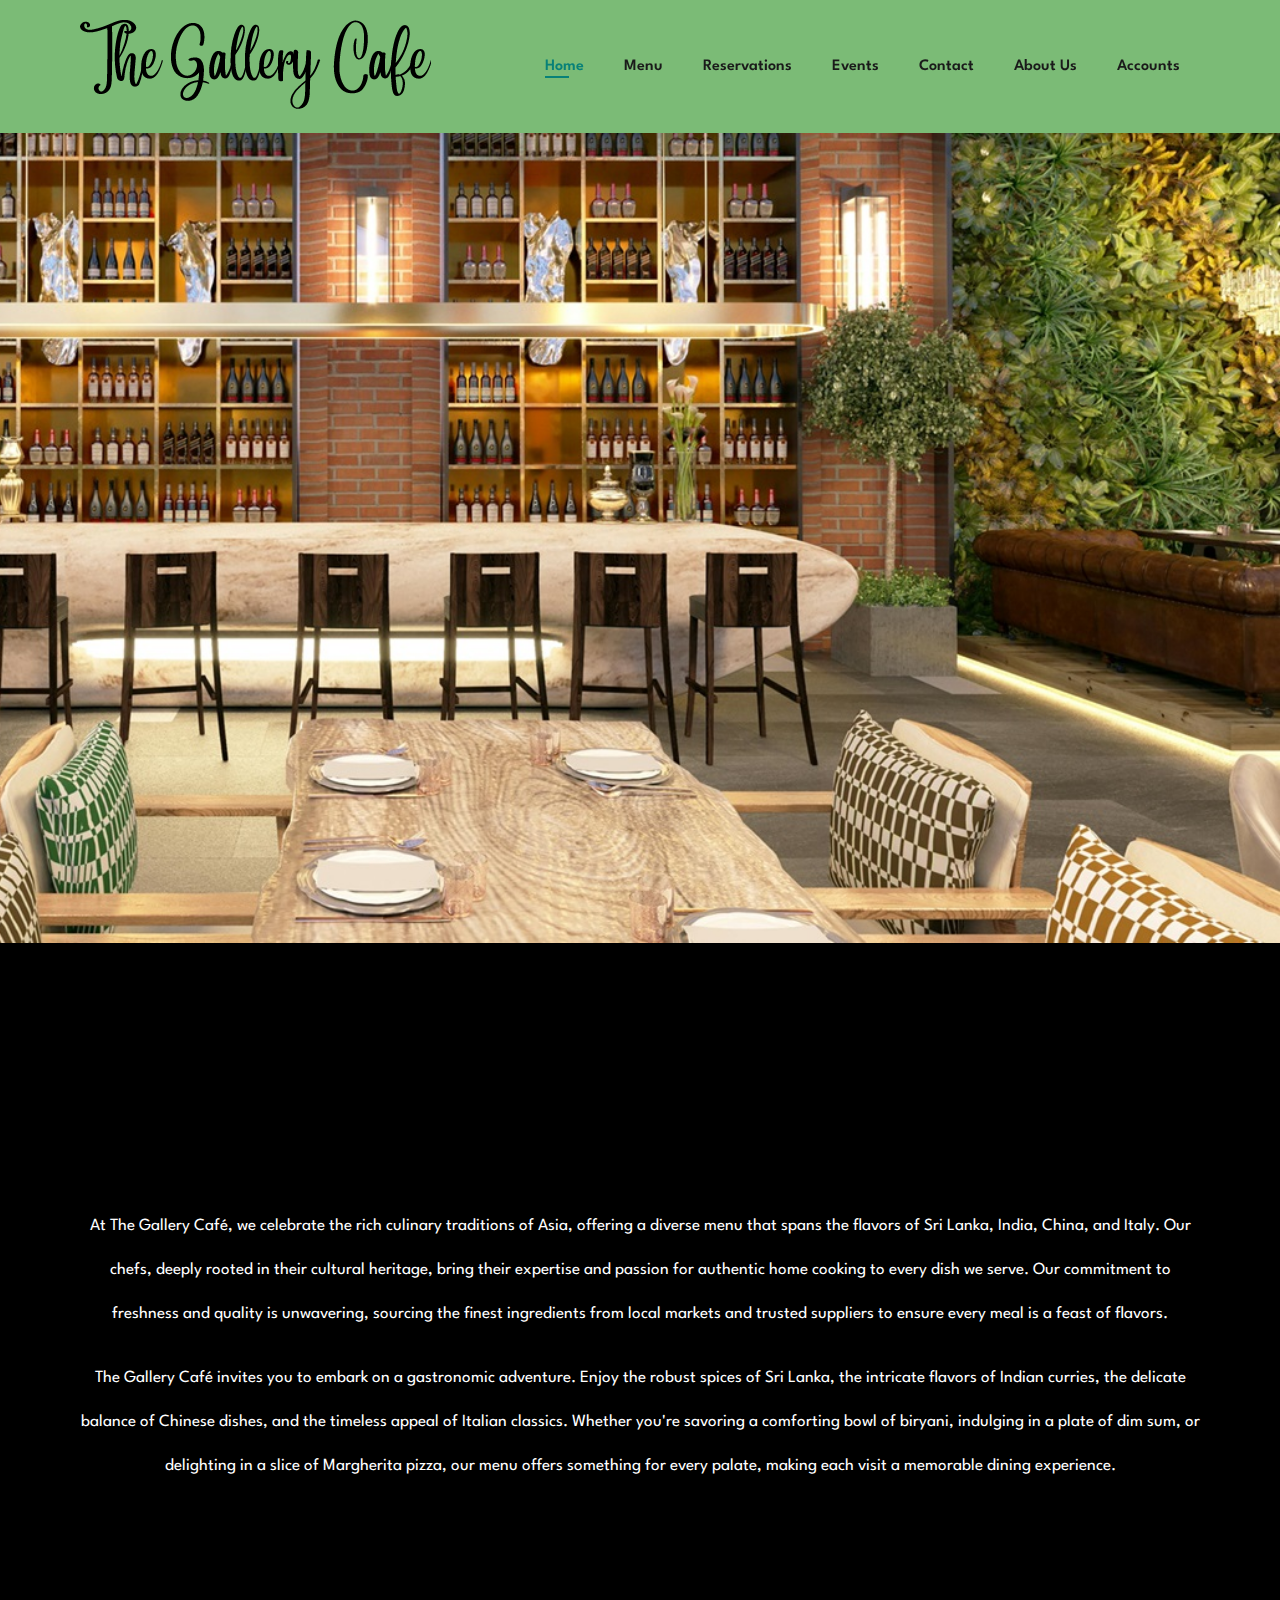
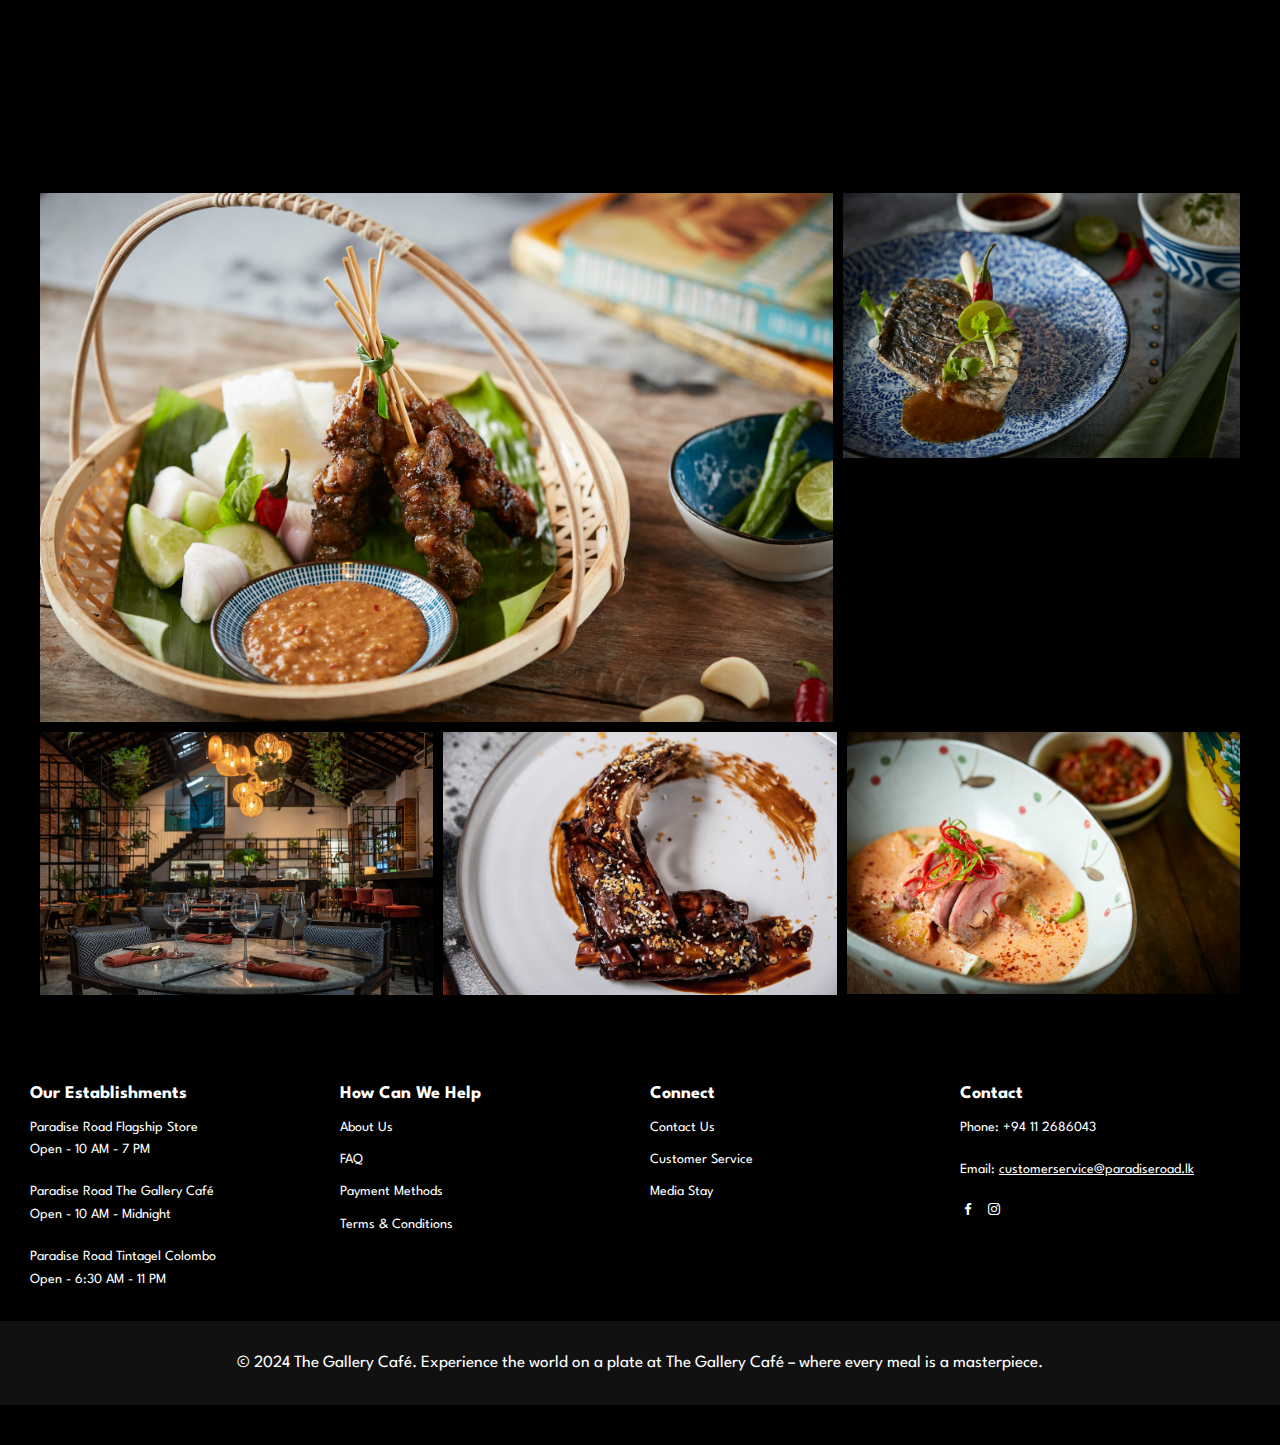
<file: TheGalleryCafe/index.html>
<!DOCTYPE html>
<html lang="en">
<head>
    <meta charset="UTF-8">
    <meta http-equiv="X-UA-Compatible" content="IE=edge">
    <meta name="viewport" content="width=device-width, initial-scale=1.0">
    <link rel="stylesheet" href='https://unpkg.com/boxicons@2.1.4/css/boxicons.min.css'>
    <title>The Gallery Cafe</title>
    <link rel="stylesheet" href="style.css">
</head>
<body>
    <section id="header">
        <a href="#"><img src="images/logo.png" class="logo" alt=""></a>

        <div>
            <ul id="navbar">
                <li><a class="active" href="index.html">Home</a></li>
                <li><a href="menu.html">Menu</a></li>
                <li><a href="reservation.html">Reservations</a></li>
                <li><a href="events.html">Events</a></li>
                <li><a href="contact.html">Contact</a></li>
                <li><a href="about.html">About Us</a></li>
                <li><a href="account.html">Accounts</a></li>
   
            </ul>
        </div>
    </section>

    <section id="bg">
       
    </section>

    <section id="our-story" class="Index-page">
        <div class="Index-page-content">
        <p>At The Gallery Café, we celebrate the rich culinary traditions of Asia,
            offering a diverse menu that spans the flavors of Sri Lanka, India, China, and Italy. 
            Our chefs, deeply rooted in their cultural heritage, bring their expertise and passion 
            for authentic home cooking to every dish we serve. Our commitment to freshness and 
            quality is unwavering, sourcing the finest ingredients from local markets and trusted 
            suppliers to ensure every meal is a feast of flavors.</p>

         <p>The Gallery Café invites you to embark on a gastronomic adventure. 
            Enjoy the robust spices of Sri Lanka, the intricate flavors of Indian curries, 
            the delicate balance of Chinese dishes, and the timeless appeal of Italian classics. 
            Whether you're savoring a comforting bowl of biryani, indulging in a 
            plate of dim sum, or delighting in a slice of Margherita pizza, our menu 
            offers something for every palate, making each visit a memorable dining experience.</p>
            </p>
        </div>
    </section>
    <section id="gallery" class="gallery">
        <div class="gallery">
            <div class="gallery-item large">
                <img src="images/showcase1.jpg" alt="">
            </div>
            <div class="gallery-item small">
                <img src="images/showcase2.jpg" alt="">
            </div>
            <div class="gallery-item small">
                <img src="images/showcase3.jpg" alt="">
            </div>
            <div class="gallery-item small">
                <img src="images/showcase4.jpg" alt="">
            </div>
            <div class="gallery-item small">
                <img src="images/showcase5.jpg" alt="">
            </div>
        </div>
    </section>

    <footer>
        <div class="footer-container">
            <div class="footer-section">
                <h3>Our Establishments</h3>
                <p>Paradise Road Flagship Store<br>Open - 10 AM - 7 PM</p>
                <p>Paradise Road The Gallery Café<br>Open - 10 AM - Midnight</p>
                <p>Paradise Road Tintagel Colombo<br>Open - 6:30 AM - 11 PM</p>
            </div>
            <div class="footer-section">
                <h3>How Can We Help</h3>
                <ul>
                    <li><a href="#">About Us</a></li>
                    <li><a href="#">FAQ</a></li>
                    <li><a href="#">Payment Methods</a></li>
                    <li><a href="#">Terms & Conditions</a></li>
                </ul>
            </div>
            <div class="footer-section">
                <h3>Connect</h3>
                <ul>
                    <li><a href="#">Contact Us</a></li>
                    <li><a href="#">Customer Service</a></li>
                    <li><a href="#">Media Stay</a></li>
                </ul>
            </div>
            <div class="footer-section">
                <h3>Contact</h3>
                <p>Phone: +94 11 2686043</p>
                <p>Email: <a href="mailto:customerservice@paradiseroad.lk">customerservice@paradiseroad.lk</a></p>
                <div class="social-media">
                    <i class='bx bxl-facebook'></i>
                    <i class='bx bxl-instagram'></i>
                </div>
                
            </div>
        </div>
        <div class="footer-bottom">
            <p>&copy; 2024 The Gallery Café. Experience the world on a plate at The Gallery Café – where every meal is a masterpiece.</p>
        </div>
    </footer>
    
    
    
</body>
</html>
</file>
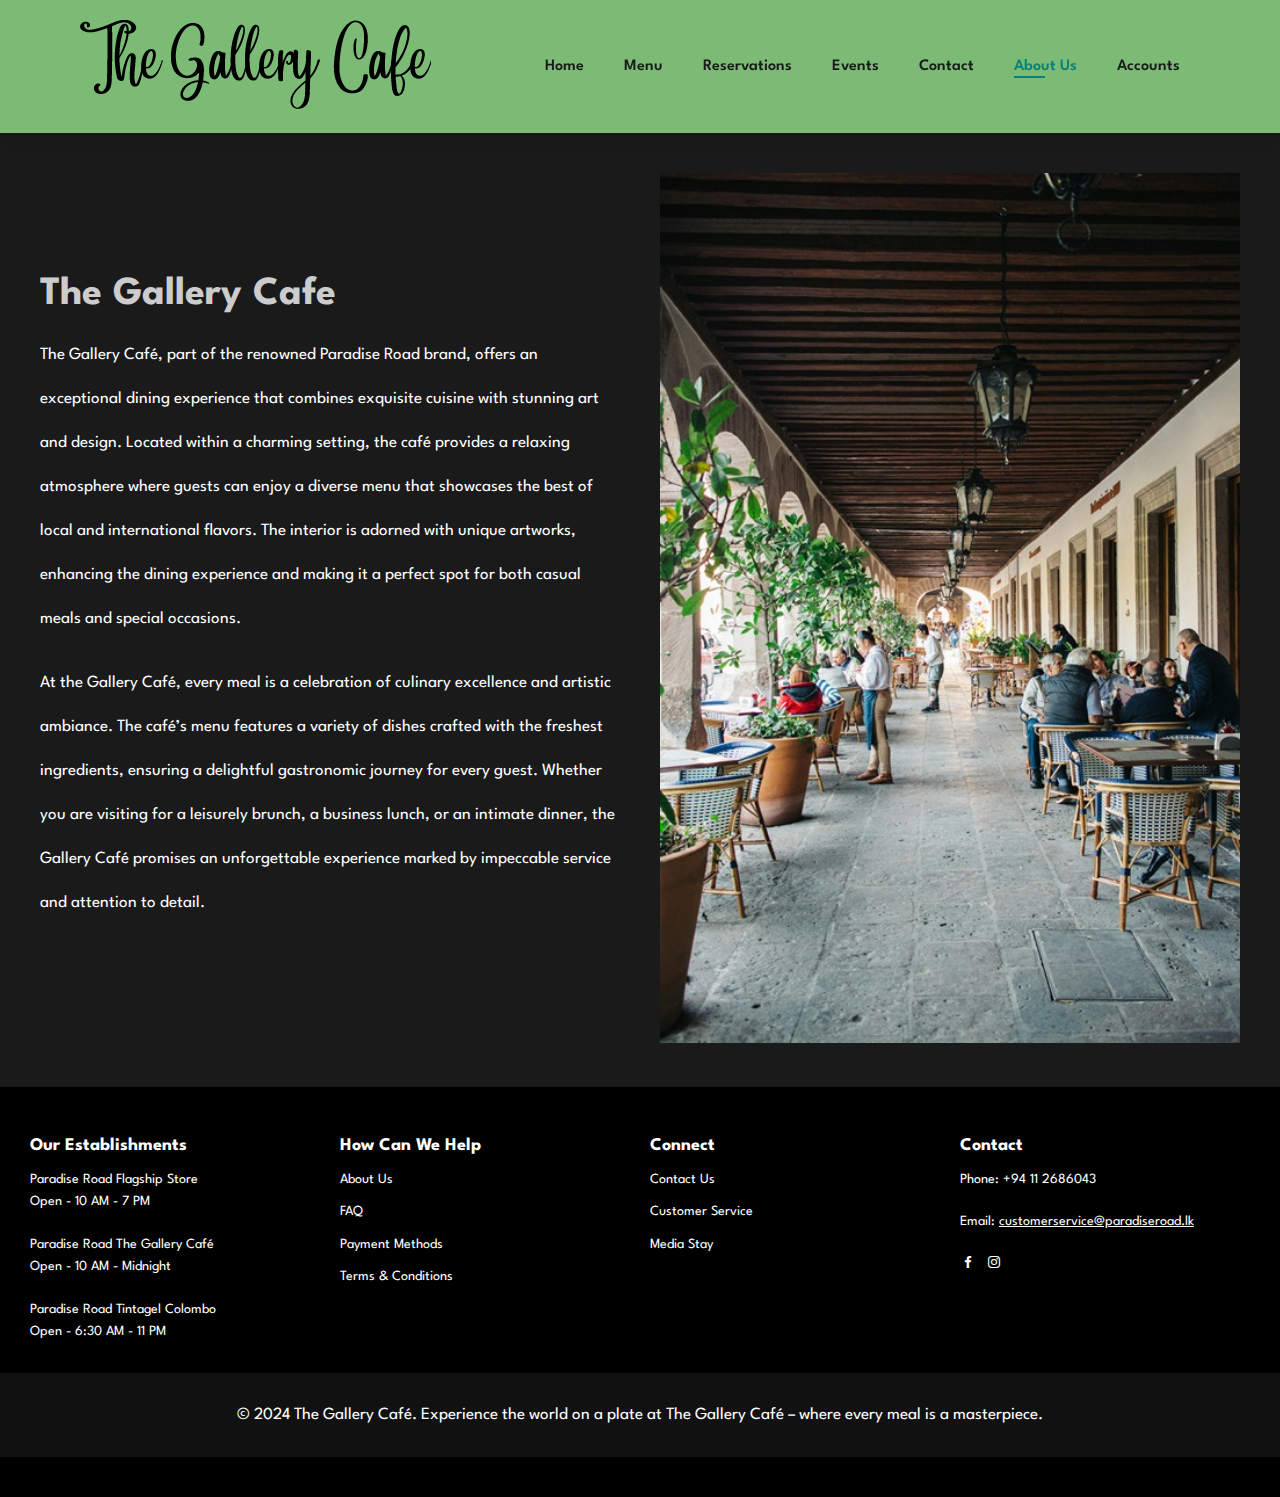
<file: TheGalleryCafe/about.html>
<!DOCTYPE html>
<html lang="en">
<head>
    <meta charset="UTF-8">
    <meta http-equiv="X-UA-Compatible" content="IE=edge">
    <meta name="viewport" content="width=device-width, initial-scale=1.0">
    <link rel="stylesheet" href='https://unpkg.com/boxicons@2.1.4/css/boxicons.min.css'>
    <title>The Gallery Cafe</title>
    <link rel="stylesheet" href="about.css">
</head>
<body>
    <section id="header">
        <a href="#"><img src="images/logo.png" class="logo" alt=""></a>

        <div>
            <ul id="navbar">
                <li><a href="index.html">Home</a></li>
                <li><a href="menu.html">Menu</a></li>
                <li><a href="reservation.html">Reservations</a></li>
                <li><a href="events.html">Events</a></li>
                <li><a href="contact.html">Contact</a></li>
                <li><a class="active" href="about.html">About Us</a></li>
                <li><a href="account.html">Accounts</a></li>
   
            </ul>
        </div>
    </section>

    

    <section id="about">
        <div class="container">
        <div class="text-section">
            <h1>The Gallery Cafe</h1>
            <p>
                The Gallery Café, part of the renowned Paradise Road brand, offers an exceptional dining experience 
                that combines exquisite cuisine with stunning art and design. Located within a charming setting, 
                the café provides a relaxing atmosphere where guests can enjoy a diverse menu that showcases 
                the best of local and international flavors. The interior is adorned with unique artworks, enhancing 
                the dining experience and making it a perfect spot for both casual meals and special occasions.
            </p>
            <p>
                At the Gallery Café, every meal is a celebration of culinary excellence and artistic ambiance. 
                The café’s menu features a variety of dishes crafted with the freshest ingredients, ensuring a 
                delightful gastronomic journey for every guest. Whether you are visiting for a leisurely brunch, 
                a business lunch, or an intimate dinner, the Gallery Café promises an unforgettable experience marked 
                by impeccable service and attention to detail.
            </p>
        </div>
        <div class="image-section">
            <img src="images/abt.jpg" alt="Paradise Road Store">
        </div>
    </div>
    </section>

    <footer>
        <div class="footer-container">
            <div class="footer-section">
                <h3>Our Establishments</h3>
                <p>Paradise Road Flagship Store<br>Open - 10 AM - 7 PM</p>
                <p>Paradise Road The Gallery Café<br>Open - 10 AM - Midnight</p>
                <p>Paradise Road Tintagel Colombo<br>Open - 6:30 AM - 11 PM</p>
            </div>
            <div class="footer-section">
                <h3>How Can We Help</h3>
                <ul>
                    <li><a href="#">About Us</a></li>
                    <li><a href="#">FAQ</a></li>
                    <li><a href="#">Payment Methods</a></li>
                    <li><a href="#">Terms & Conditions</a></li>
                </ul>
            </div>
            <div class="footer-section">
                <h3>Connect</h3>
                <ul>
                    <li><a href="#">Contact Us</a></li>
                    <li><a href="#">Customer Service</a></li>
                    <li><a href="#">Media Stay</a></li>
                </ul>
            </div>
            <div class="footer-section">
                <h3>Contact</h3>
                <p>Phone: +94 11 2686043</p>
                <p>Email: <a href="mailto:customerservice@paradiseroad.lk">customerservice@paradiseroad.lk</a></p>
                <div class="social-media">
                    <i class='bx bxl-facebook'></i>
                    <i class='bx bxl-instagram'></i>
                </div>
                
            </div>
        </div>
        <div class="footer-bottom">
            <p>&copy; 2024 The Gallery Café. Experience the world on a plate at The Gallery Café – where every meal is a masterpiece.</p>
        </div>
    </footer>
</file>
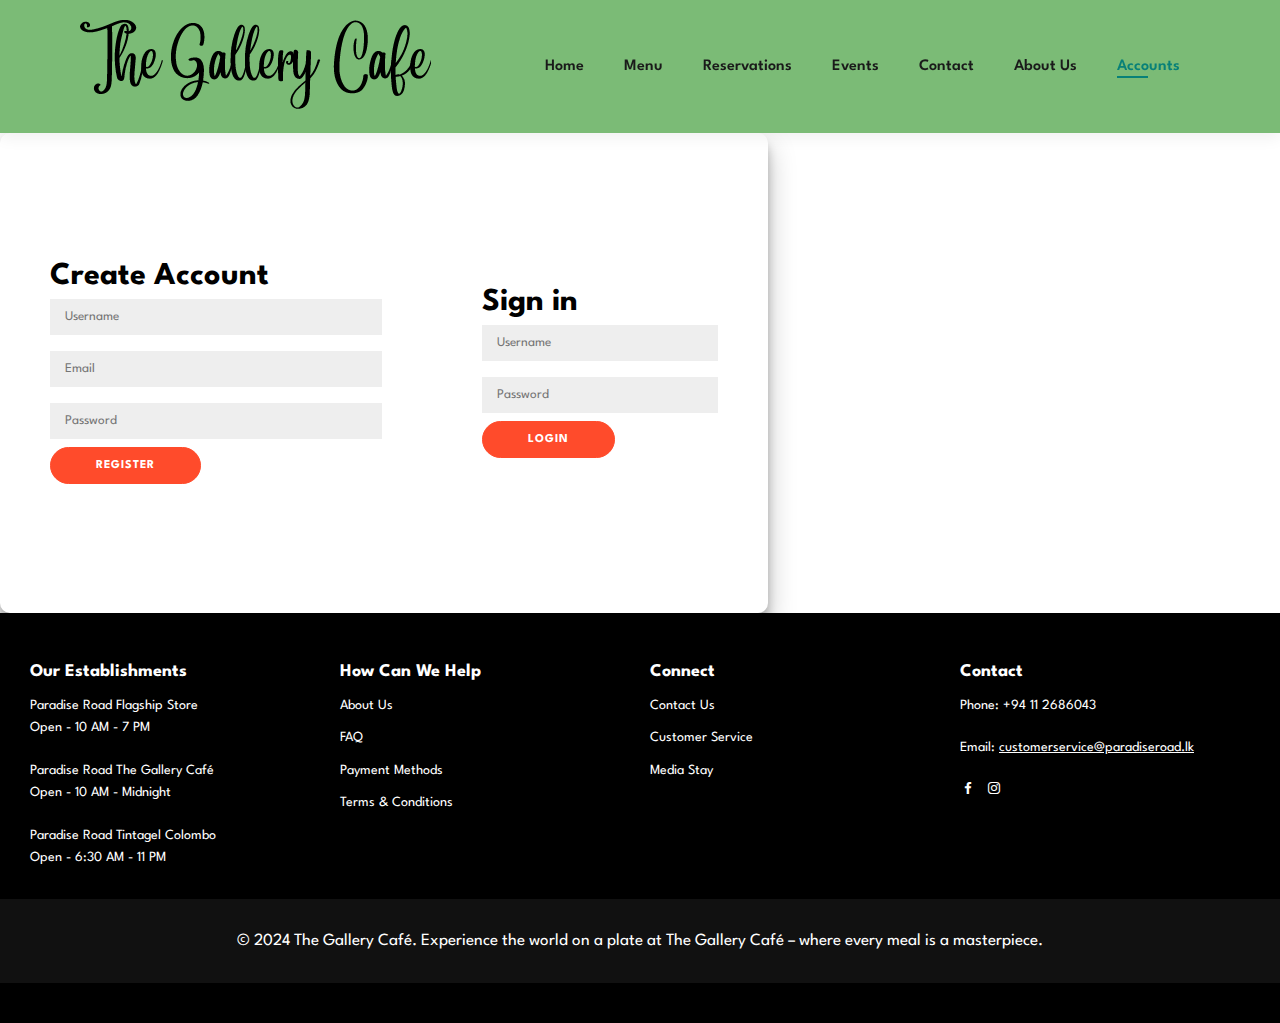
<file: TheGalleryCafe/account.html>
<!DOCTYPE html>
<html lang="en">
<head>
    <meta charset="UTF-8">
    <meta http-equiv="X-UA-Compatible" content="IE=edge">
    <meta name="viewport" content="width=device-width, initial-scale=1.0">
    <link rel="stylesheet" href='https://unpkg.com/boxicons@2.1.4/css/boxicons.min.css'>
    <title>The Gallery Cafe</title>
    <link rel="stylesheet" href="account.css">
</head>
<body>
    <section id="header">
        <a href="#"><img src="images/logo.png" class="logo" alt=""></a>

        <div>
            <ul id="navbar">
                <li><a href="index.html">Home</a></li>
                <li><a href="menu.html">Menu</a></li>
                <li><a href="reservation.html">Reservations</a></li>
                <li><a href="events.html">Events</a></li>
                <li><a href="contact.html">Contact</a></li>
                <li><a href="about.html">About Us</a></li>
                <li><a class="active" href="account.html">Accounts</a></li>
   
            </ul>
        </div>
    </section>

    <section id="admin-login">
        <div class="container">
            <div class="form-container sign-up-container">
                <form id="register-form" method="POST" action="register.php">
                    <h1>Create Account</h1>
                    <input type="text" name="username" placeholder="Username" required />
                    <input type="email" name="email" placeholder="Email" required />
                    <input type="password" name="password" placeholder="Password" required />
                    <button type="submit">Register</button>
                </form>
            </div>
            <div class="form-container sign-in-container">
                <form id="login-form" method="POST" action="login.php">
                    <h1>Sign in</h1>
                    <input type="text" name="username" placeholder="Username" required />
                    <input type="password" name="password" placeholder="Password" required />
                    <button type="submit">Login</button>
                </form>
            </div>
        </div>
    </section>

    <footer>
        <div class="footer-container">
            <div class="footer-section">
                <h3>Our Establishments</h3>
                <p>Paradise Road Flagship Store<br>Open - 10 AM - 7 PM</p>
                <p>Paradise Road The Gallery Café<br>Open - 10 AM - Midnight</p>
                <p>Paradise Road Tintagel Colombo<br>Open - 6:30 AM - 11 PM</p>
            </div>
            <div class="footer-section">
                <h3>How Can We Help</h3>
                <ul>
                    <li><a href="#">About Us</a></li>
                    <li><a href="#">FAQ</a></li>
                    <li><a href="#">Payment Methods</a></li>
                    <li><a href="#">Terms & Conditions</a></li>
                </ul>
            </div>
            <div class="footer-section">
                <h3>Connect</h3>
                <ul>
                    <li><a href="#">Contact Us</a></li>
                    <li><a href="#">Customer Service</a></li>
                    <li><a href="#">Media Stay</a></li>
                </ul>
            </div>
            <div class="footer-section">
                <h3>Contact</h3>
                <p>Phone: +94 11 2686043</p>
                <p>Email: <a href="mailto:customerservice@paradiseroad.lk">customerservice@paradiseroad.lk</a></p>
                <div class="social-media">
                    <i class='bx bxl-facebook'></i>
                    <i class='bx bxl-instagram'></i>
                </div>
                
            </div>
        </div>
        <div class="footer-bottom">
            <p>&copy; 2024 The Gallery Café. Experience the world on a plate at The Gallery Café – where every meal is a masterpiece.</p>
        </div>
    </footer>
    <script src="account.js"></script>

</body>
</html>
</file>
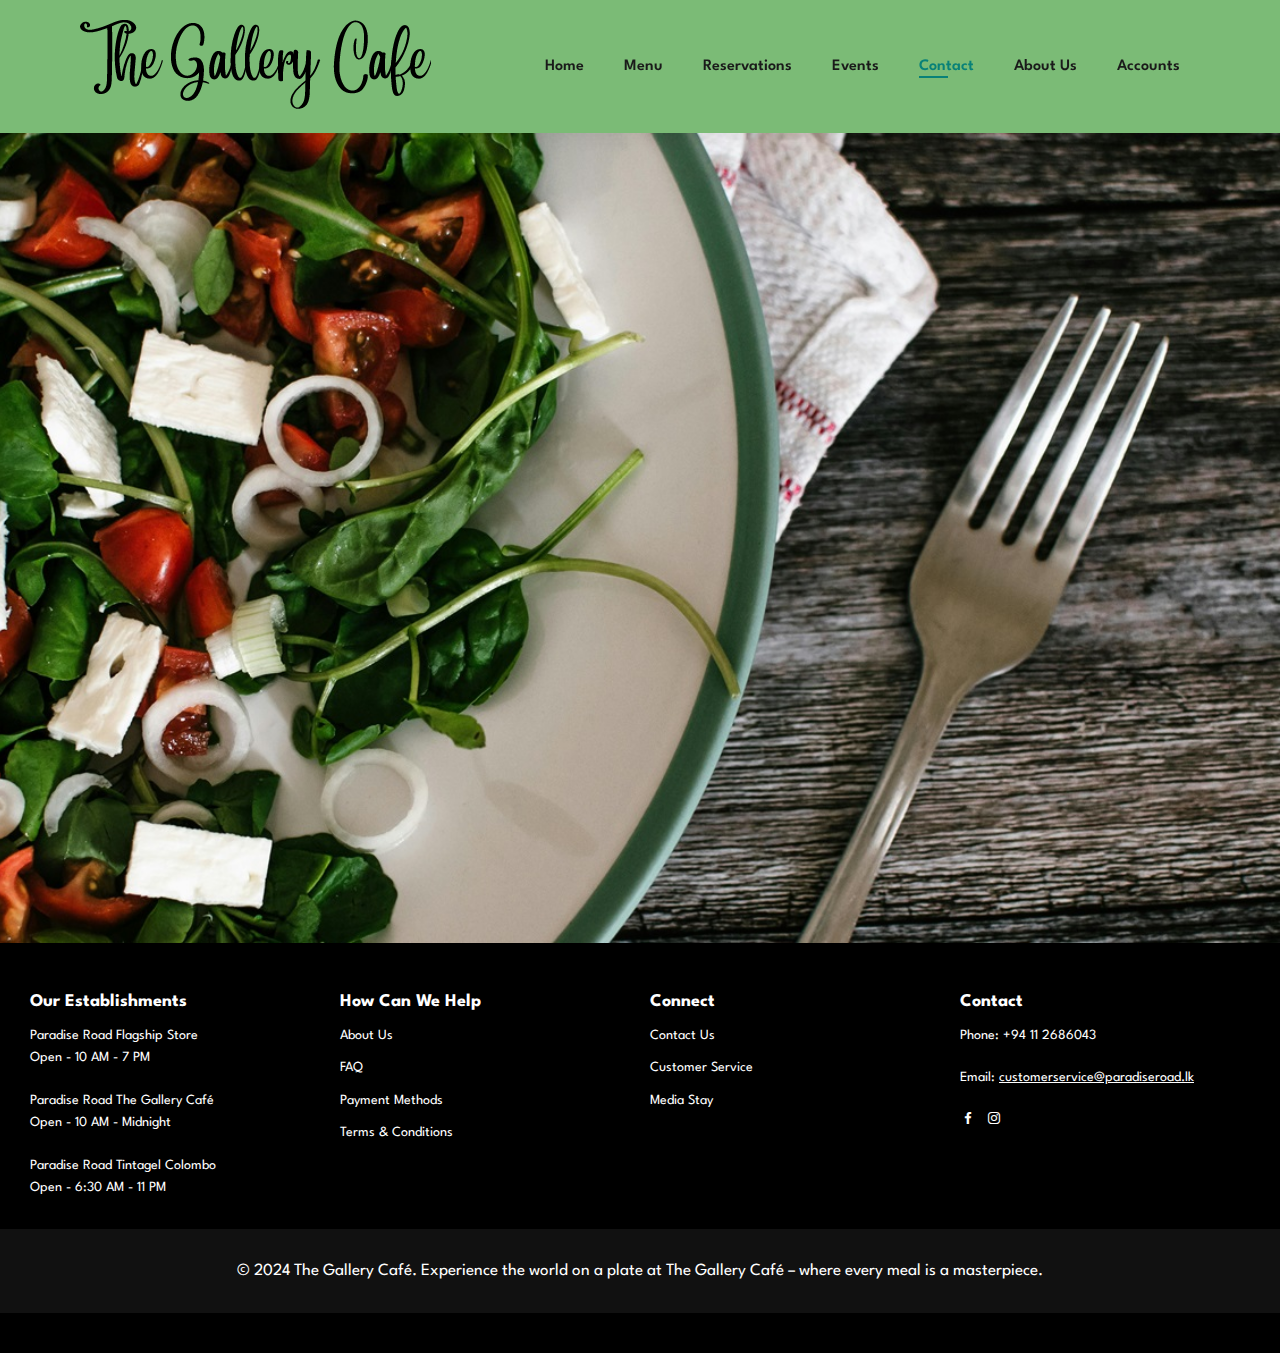
<file: TheGalleryCafe/contact.html>
<!DOCTYPE html>
<html lang="en">
<head>
    <meta charset="UTF-8">
    <meta http-equiv="X-UA-Compatible" content="IE=edge">
    <meta name="viewport" content="width=device-width, initial-scale=1.0">
    <link rel="stylesheet" href='https://unpkg.com/boxicons@2.1.4/css/boxicons.min.css'>
    <title>The Gallery Cafe</title>
    <link rel="stylesheet" href="contact.css">
</head>
<body>
    <section id="header">
        <a href="#"><img src="images/logo.png" class="logo" alt=""></a>

        <div>
            <ul id="navbar">
                <li><a href="index.html">Home</a></li>
                <li><a href="menu.html">Menu</a></li>
                <li><a href="reservation.html">Reservations</a></li>
                <li><a href="events.html">Events</a></li>
                <li><a class="active" href="contact.html">Contact</a></li>
                <li><a href="about.html">About Us</a></li>
                <li><a href="account.html">Accounts</a></li>
   
            </ul>
        </div>
    </section>

    <section id="bg"></section>

    <footer>
        <div class="footer-container">
            <div class="footer-section">
                <h3>Our Establishments</h3>
                <p>Paradise Road Flagship Store<br>Open - 10 AM - 7 PM</p>
                <p>Paradise Road The Gallery Café<br>Open - 10 AM - Midnight</p>
                <p>Paradise Road Tintagel Colombo<br>Open - 6:30 AM - 11 PM</p>
            </div>
            <div class="footer-section">
                <h3>How Can We Help</h3>
                <ul>
                    <li><a href="#">About Us</a></li>
                    <li><a href="#">FAQ</a></li>
                    <li><a href="#">Payment Methods</a></li>
                    <li><a href="#">Terms & Conditions</a></li>
                </ul>
            </div>
            <div class="footer-section">
                <h3>Connect</h3>
                <ul>
                    <li><a href="#">Contact Us</a></li>
                    <li><a href="#">Customer Service</a></li>
                    <li><a href="#">Media Stay</a></li>
                </ul>
            </div>
            <div class="footer-section">
                <h3>Contact</h3>
                <p>Phone: +94 11 2686043</p>
                <p>Email: <a href="mailto:customerservice@paradiseroad.lk">customerservice@paradiseroad.lk</a></p>
                <div class="social-media">
                    <i class='bx bxl-facebook'></i>
                    <i class='bx bxl-instagram'></i>
                </div>
                
            </div>
        </div>
        <div class="footer-bottom">
            <p>&copy; 2024 The Gallery Café. Experience the world on a plate at The Gallery Café – where every meal is a masterpiece.</p>
        </div>
    </footer>
</file>
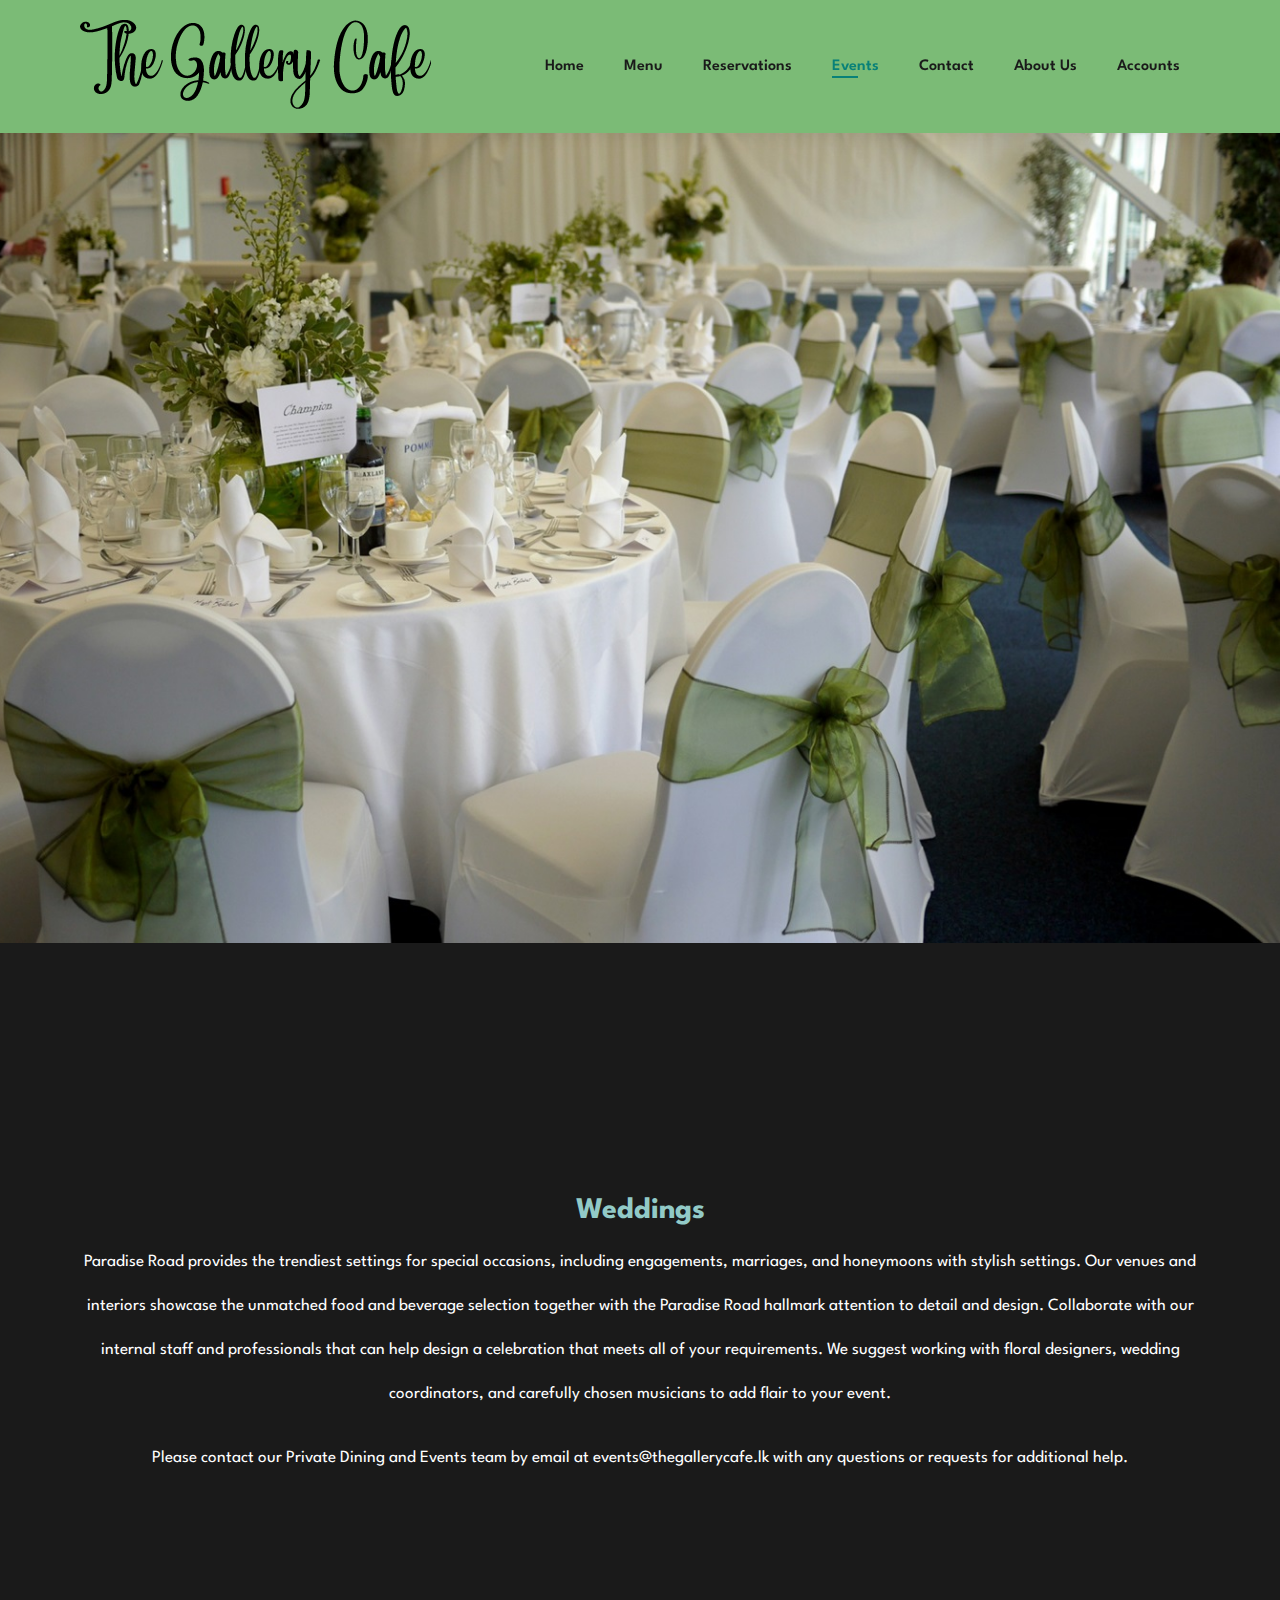
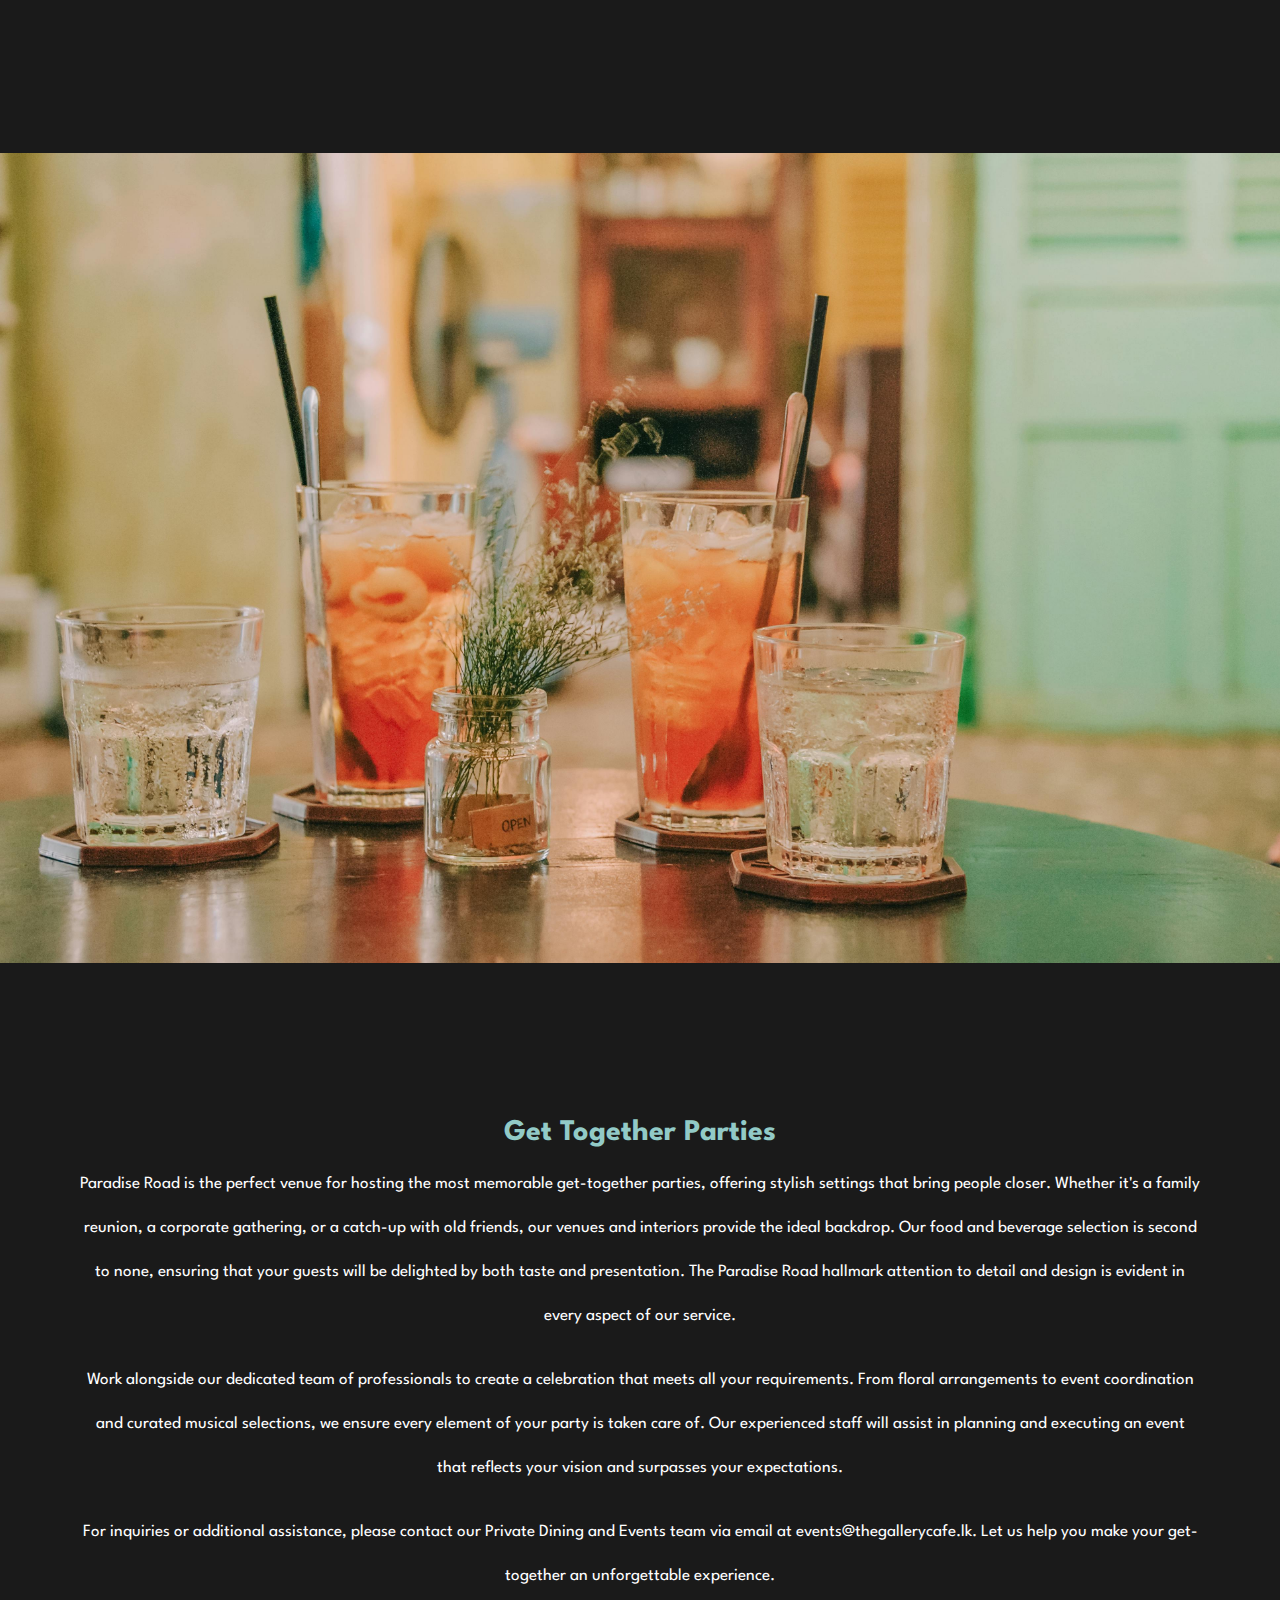
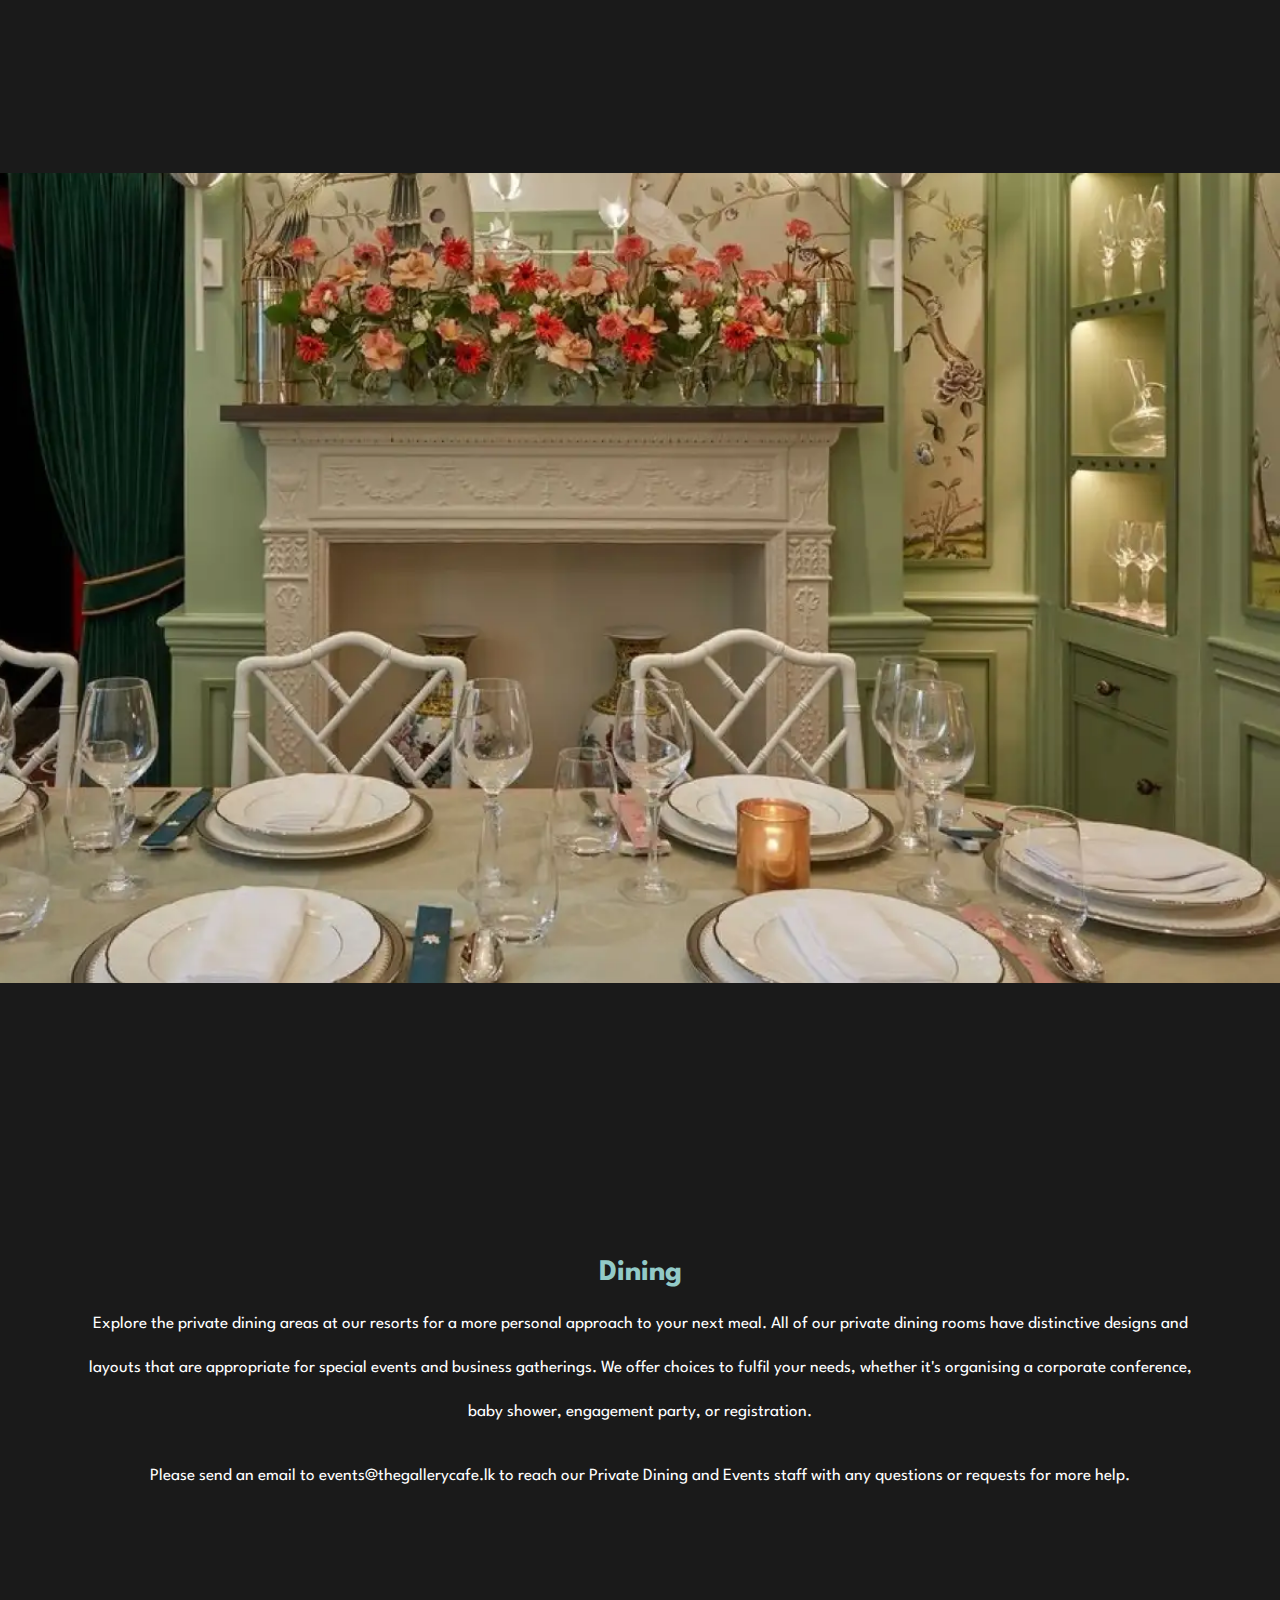
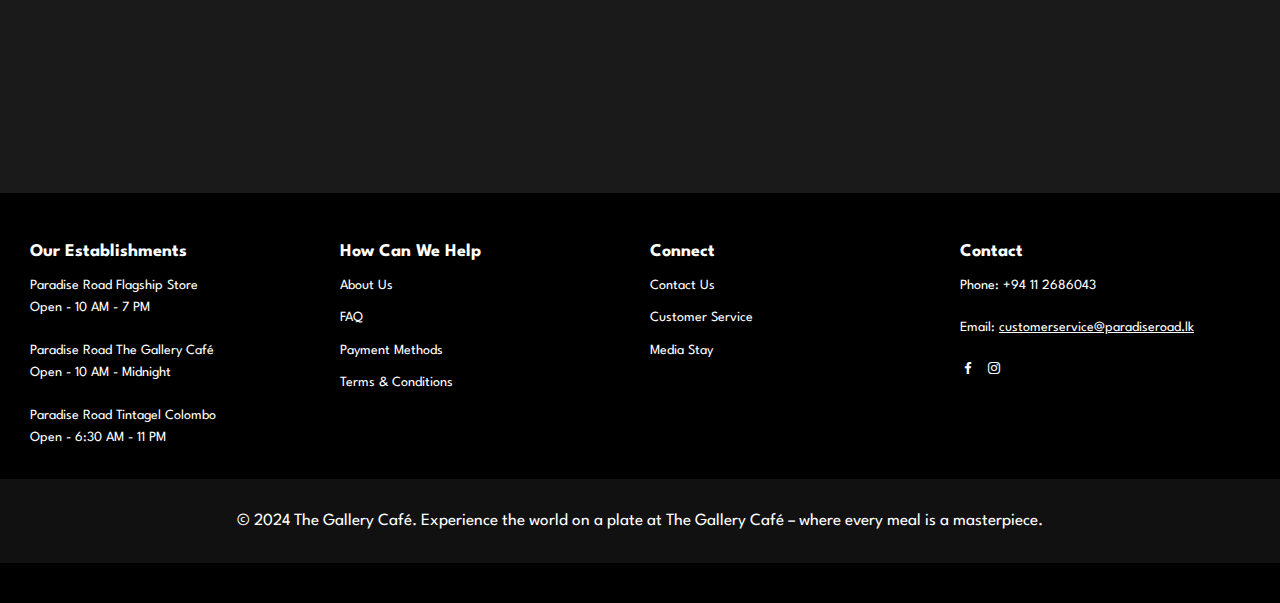
<file: TheGalleryCafe/events.html>
<!DOCTYPE html>
<html lang="en">
<head>
    <meta charset="UTF-8">
    <meta http-equiv="X-UA-Compatible" content="IE=edge">
    <meta name="viewport" content="width=device-width, initial-scale=1.0">
    <link rel="stylesheet" href='https://unpkg.com/boxicons@2.1.4/css/boxicons.min.css'>
    <title>The Gallery Cafe</title>
    <link rel="stylesheet" href="events.css">
</head>
<body>
    <section id="header">
        <a href="#"><img src="images/logo.png" class="logo" alt=""></a>

        <div>
            <ul id="navbar">
                <li><a href="index.html">Home</a></li>
                <li><a href="menu.html">Menu</a></li>
                <li><a href="reservation.html">Reservations</a></li>
                <li><a class="active" href="events.html">Events</a></li>
                <li><a href="contact.html">Contact</a></li>
                <li><a href="about.html">About Us</a></li>
                <li><a href="account.html">Accounts</a></li>
   
            </ul>
        </div>
    </section>

    <section id="bg"></section>

    <section id="weddings" class="events-page">
        <div class="events">
            <h4>Weddings</h4>
        <p>Paradise Road provides the trendiest settings for special occasions, including
             engagements, marriages, and honeymoons with stylish settings. Our venues
              and interiors showcase the unmatched food and beverage selection together 
              with the Paradise Road hallmark attention to detail and design. Collaborate with 
              our internal staff and professionals that can help design a celebration that meets 
              all of your requirements. We suggest working with floral designers, wedding coordinators, 
              and carefully chosen musicians to add flair to your event. </p>

         <p>Please contact our Private Dining and Events team by email at events@thegallerycafe.lk 
            with any questions or requests for additional help.</p>
            </p>
        </div>
    </section>

    <section id="bg2"></section>

    <section id="gets" class="gets-page">
        <div class="events">
            <h4>Get Together Parties</h4>
        <p>Paradise Road is the perfect venue for hosting the most memorable get-together parties, 
            offering stylish settings that bring people closer. Whether it's a family reunion, 
            a corporate gathering, or a catch-up with old friends, our venues and interiors provide 
            the ideal backdrop. Our food and beverage selection is second to none, ensuring that your 
            guests will be delighted by both taste and presentation. The Paradise Road hallmark attention to detail 
            and design is evident in every aspect of our service.</p>

         <p>Work alongside our dedicated team of professionals to create a celebration that meets all your requirements. 
            From floral arrangements to event coordination and curated musical selections, we ensure every element of 
            your party is taken care of. Our experienced staff will assist in planning and executing an event that 
            reflects your vision and surpasses your expectations.</p>
            
            <p>
                For inquiries or additional assistance, please contact our Private Dining and Events team via email at events@thegallerycafe.lk. 
                Let us help you make your get-together an unforgettable experience.
            </p>
        </div>
    </section>

    <section id="bg3"></section>

    <section id="dining" class="dining-page">
        <div class="events">
            <h4>Dining</h4>
        <p>Explore the private dining areas at our resorts for a more personal approach to your next meal. 
            All of our private dining rooms have distinctive designs and layouts that are appropriate for special events 
            and business gatherings. We offer choices to fulfil your needs, whether it's organising a corporate conference, 
            baby shower, engagement party, or registration.</p>

         <p>Please send an email to events@thegallerycafe.lk to reach our Private Dining and Events staff with any questions 
            or requests for more help.</p>
            
            
        </div>
    </section>


    <footer>
        <div class="footer-container">
            <div class="footer-section">
                <h3>Our Establishments</h3>
                <p>Paradise Road Flagship Store<br>Open - 10 AM - 7 PM</p>
                <p>Paradise Road The Gallery Café<br>Open - 10 AM - Midnight</p>
                <p>Paradise Road Tintagel Colombo<br>Open - 6:30 AM - 11 PM</p>
            </div>
            <div class="footer-section">
                <h3>How Can We Help</h3>
                <ul>
                    <li><a href="#">About Us</a></li>
                    <li><a href="#">FAQ</a></li>
                    <li><a href="#">Payment Methods</a></li>
                    <li><a href="#">Terms & Conditions</a></li>
                </ul>
            </div>
            <div class="footer-section">
                <h3>Connect</h3>
                <ul>
                    <li><a href="#">Contact Us</a></li>
                    <li><a href="#">Customer Service</a></li>
                    <li><a href="#">Media Stay</a></li>
                </ul>
            </div>
            <div class="footer-section">
                <h3>Contact</h3>
                <p>Phone: +94 11 2686043</p>
                <p>Email: <a href="mailto:customerservice@paradiseroad.lk">customerservice@paradiseroad.lk</a></p>
                <div class="social-media">
                    <i class='bx bxl-facebook'></i>
                    <i class='bx bxl-instagram'></i>
                </div>
                
            </div>
        </div>
        <div class="footer-bottom">
            <p>&copy; 2024 The Gallery Café. Experience the world on a plate at The Gallery Café – where every meal is a masterpiece.</p>
        </div>
    </footer>
    
    
    
</body>
</html>
</file>
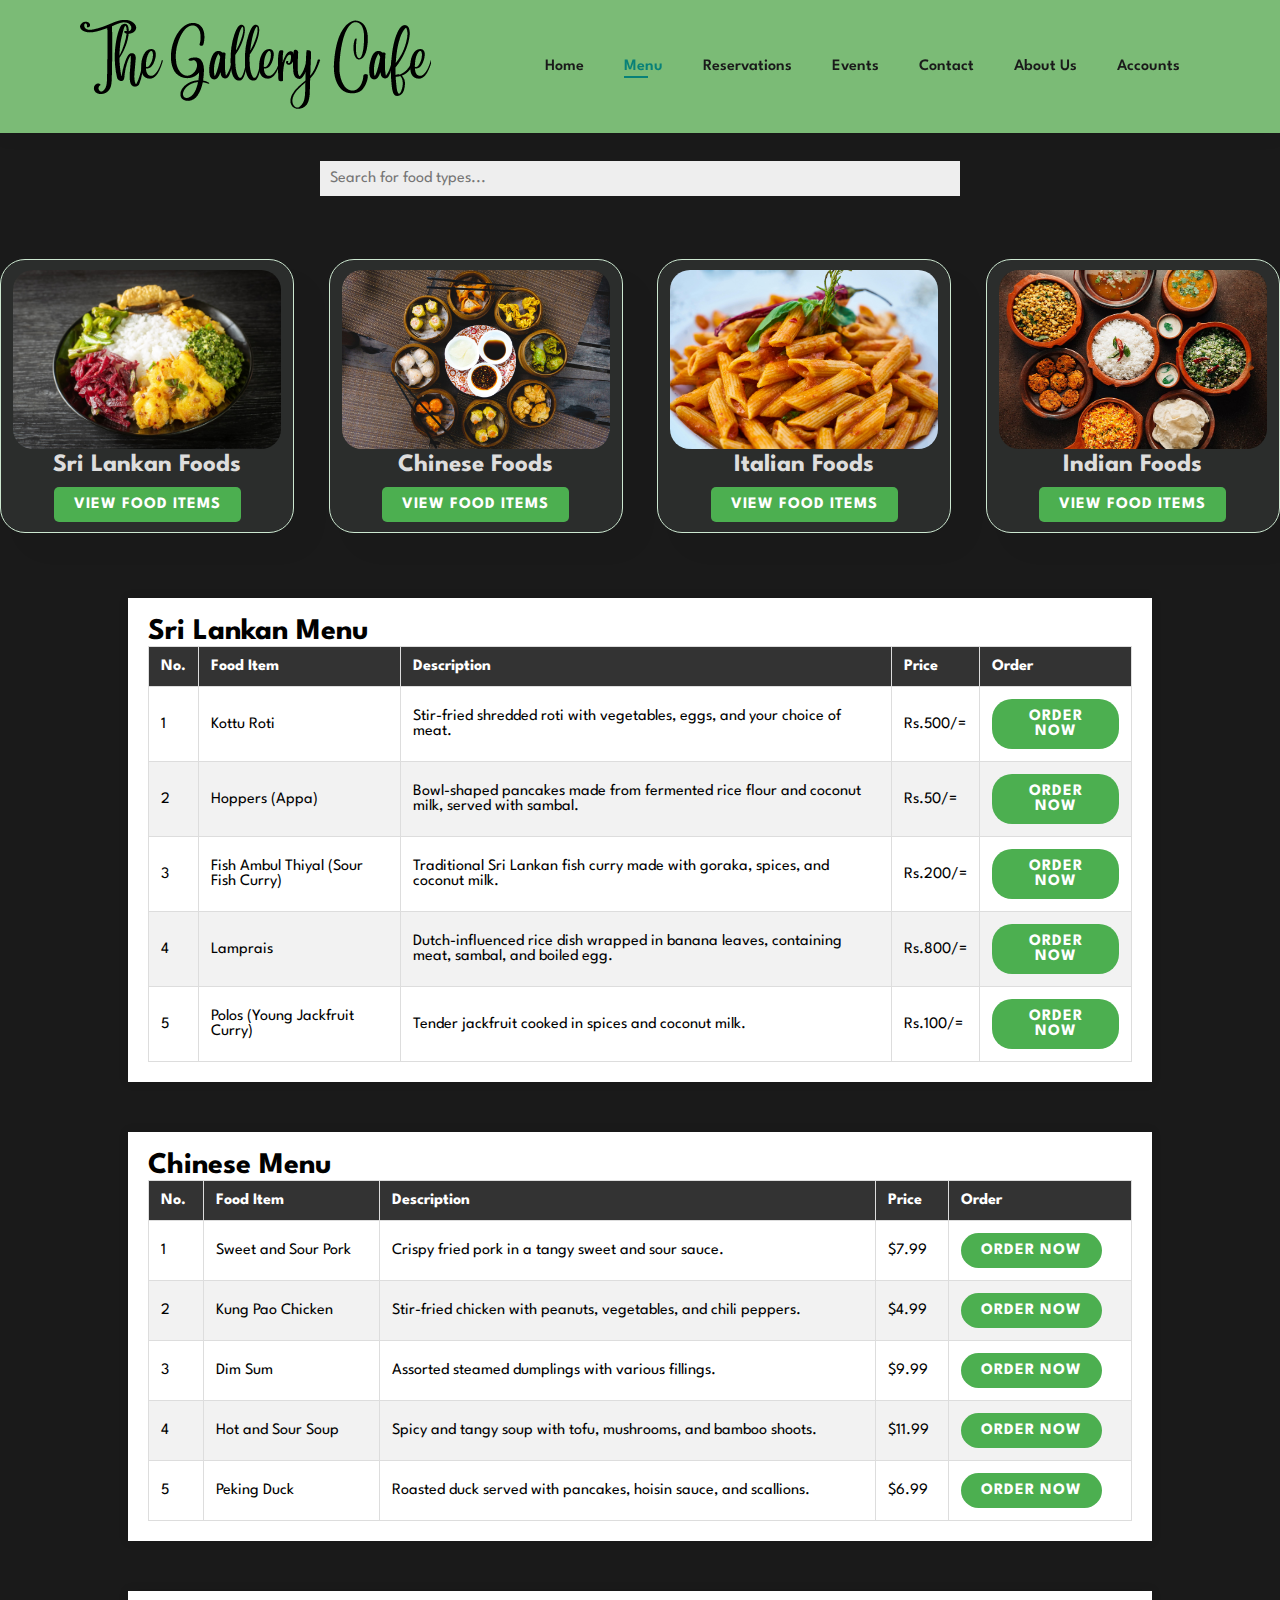
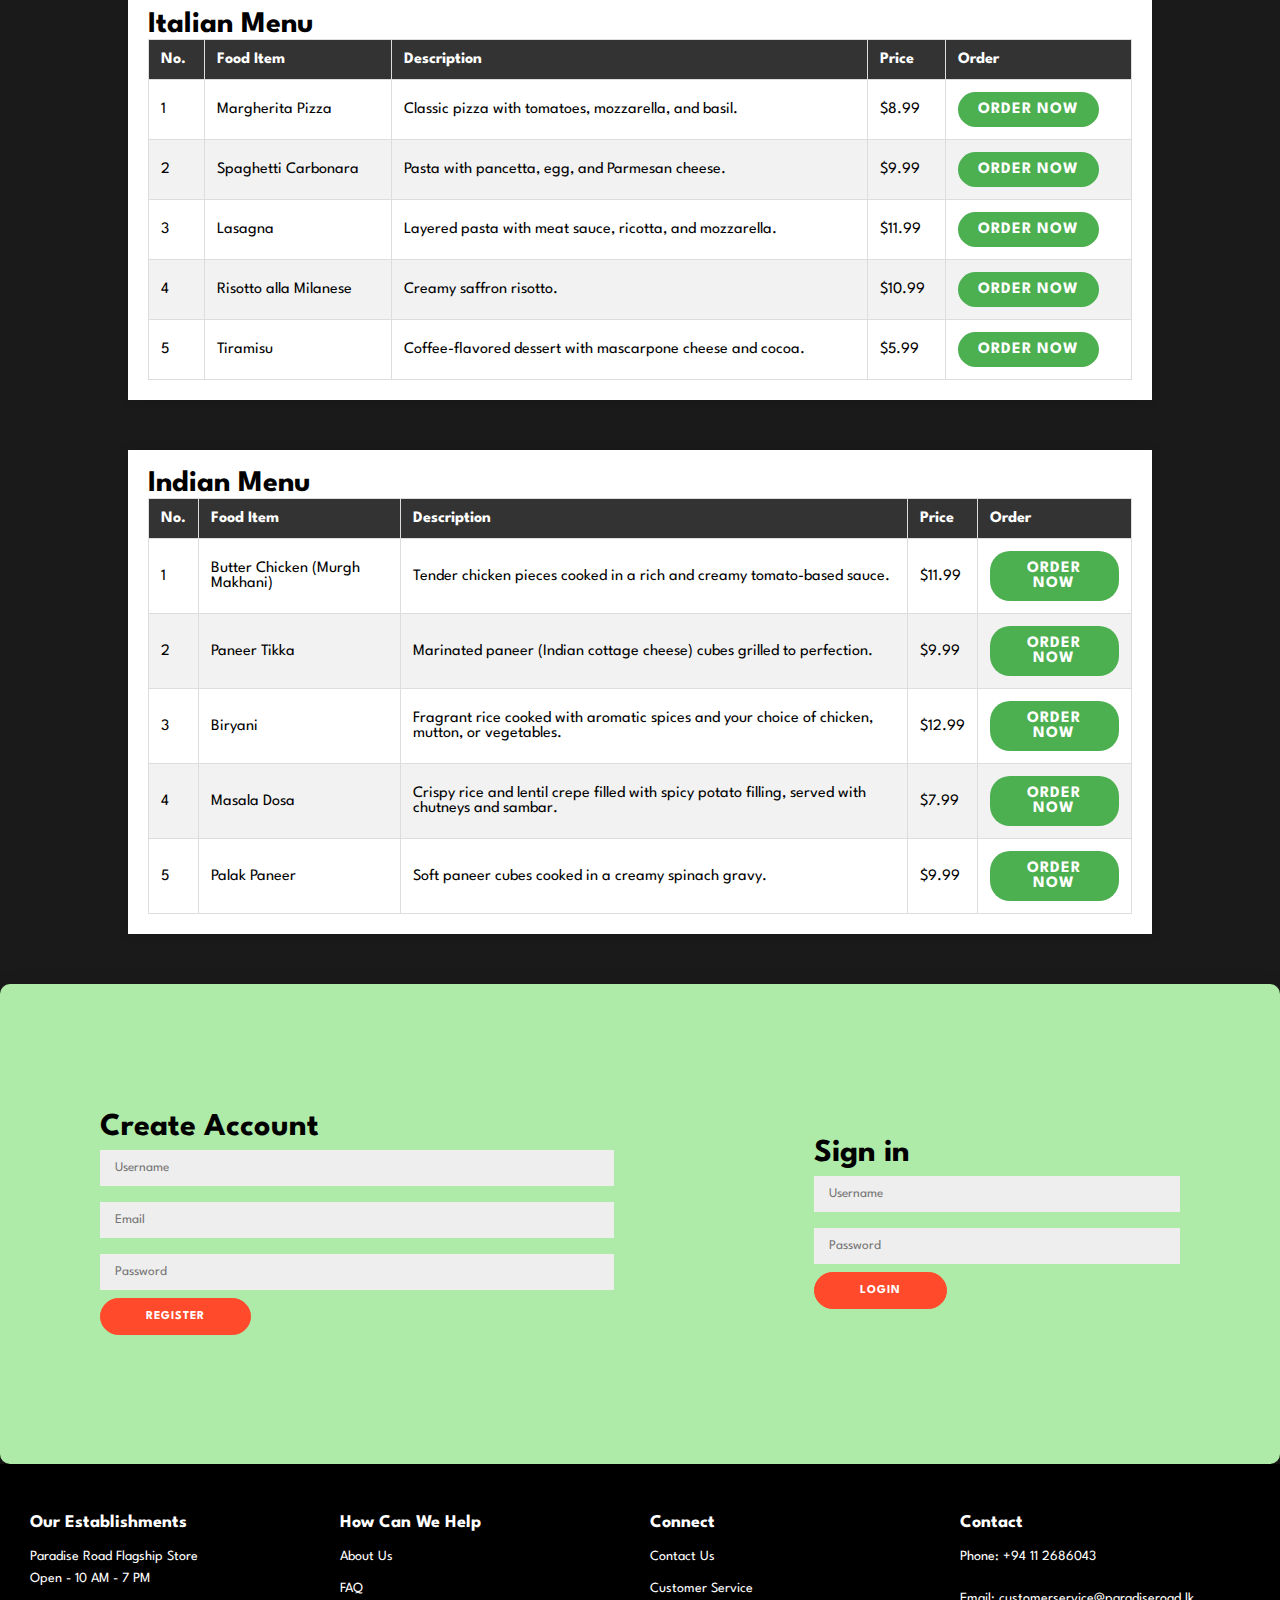
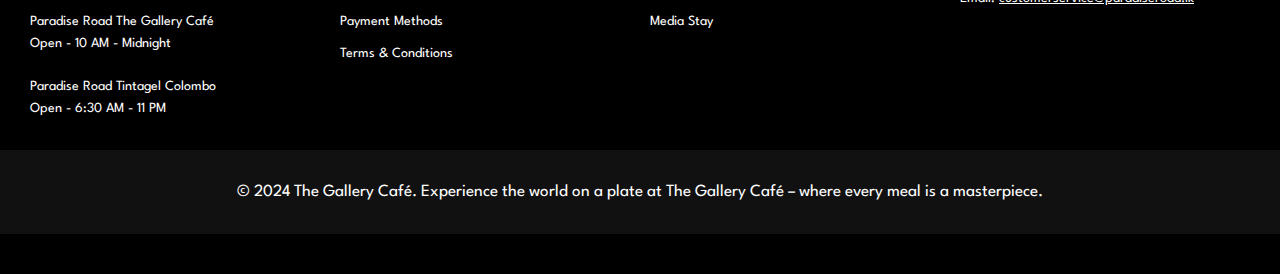
<file: TheGalleryCafe/menu.html>
<!DOCTYPE html>
<html lang="en">
<head>
    <meta charset="UTF-8">
    <meta http-equiv="X-UA-Compatible" content="IE=edge">
    <meta name="viewport" content="width=device-width, initial-scale=1.0">
   
    <title>The Gallery Cafe</title>
    <link rel="stylesheet" href="menu.css">
</head>
<body>
    <section id="header">
        <a href="#"><img src="images/logo.png" class="logo" alt=""></a>

        <div>
            <ul id="navbar">
                <li><a href="index.html">Home</a></li>
                <li><a class="active" href="menu.html">Menu</a></li>
                <li><a href="reservation.html">Reservations</a></li>
                <li><a href="events.html">Events</a></li>
                <li><a href="contact.html">Contact</a></li>
                <li><a href="about.html">About Us</a></li>
                <li><a href="account.html">Accounts</a></li>
   
            </ul>
        </div>
    </section>

    <section id="search-bar">
        <input type="text" id="food-search" placeholder="Search for food types...">
    </section>


    <section id="type1" class="section-t1">
        <div class="pro-container">
            <div class="pro">
                <img src="images/SriLankan.jpg" alt="">
                <div class="des">
                    
                    <h5>Sri Lankan Foods</h5>
                    
                    <button class="button" onclick="location.href='#sl'">View Food Items</button>
                </div> 
               
            </div>

            <div class="pro">
                <img src="images/Chinese.jpg" alt="">
                <div class="des">
                    
                    <h5>Chinese Foods</h5>
                    
                    <button class="button" onclick="location.href='#chinese'">View Food Items</button>
                </div> 
               
            </div>

            <div class="pro">
                <img src="images/italian.jpg" alt="">
                <div class="des">
                    
                    <h5>Italian Foods</h5>
                    
                    <button class="button" onclick="location.href='#italian'">View Food Items</button>
                </div> 
               
            </div>

            <div class="pro">
                <img src="images/indian.jpg" alt="">
                <div class="des">
                    
                    <h5>Indian Foods</h5>
                    
                    <button class="button" onclick="location.href='#indian'">View Food Items</button>
                </div> 
               
            </div>
        </div>

    </section>

    <section id="sl" class="sl-menu">
        <div class="menu-container">
            
            <table class="menu-table">
                <h4>Sri Lankan Menu</h4>
                
                <thead>
                    <tr>
                        <th>No.</th>
                        <th>Food Item</th>
                        <th>Description</th>
                        <th>Price</th>
                        <th>Order</th>
                    </tr>
                </thead>
                <tbody>
                    <tr>
                        <td>1</td>
                        <td>Kottu Roti</td>
                        <td>Stir-fried shredded roti with vegetables, eggs, and your choice of meat.</td>
                        <td>Rs.500/=</td>
                        <td><button class="order-button" onclick="location.href='#admin-login'">Order Now</button></td>
                    </tr>
                    <tr>
                        <td>2</td>
                        <td>Hoppers (Appa)</td>
                        <td>Bowl-shaped pancakes made from fermented rice flour and coconut milk, served with sambal.</td>
                        <td>Rs.50/=</td>
                        <td><button class="order-button" onclick="location.href='#admin-login'">Order Now</button></td>
                    </tr>
                    <tr>
                        <td>3</td>
                        <td>Fish Ambul Thiyal (Sour Fish Curry)</td>
                        <td>Traditional Sri Lankan fish curry made with goraka, spices, and coconut milk.</td>
                        <td>Rs.200/=</td>
                        <td><button class="order-button" onclick="location.href='#admin-login'">Order Now</button></td>
                    </tr>
                    <tr>
                        <td>4</td>
                        <td>Lamprais</td>
                        <td>Dutch-influenced rice dish wrapped in banana leaves, containing meat, sambal, and boiled egg.</td>
                        <td>Rs.800/=</td>
                        <td><button class="order-button" onclick="location.href='#admin-login'">Order Now</button></td>
                    </tr>
                    <tr>
                        <td>5</td>
                        <td>Polos (Young Jackfruit Curry)</td>
                        <td>Tender jackfruit cooked in spices and coconut milk.</td>
                        <td>Rs.100/=</td>
                        <td><button class="order-button" onclick="location.href='#admin-login'">Order Now</button></td>
                    </tr>
                    
                </tbody>
            </table>
            
        </div>
    </section>

    
    <section id="chinese" class="chinese-menu">
        <div class="menu-container">
            <table class="menu-table">
                <h4>Chinese Menu</h4>
                <thead>
                    <tr>
                        <th>No.</th>
                        <th>Food Item</th>
                        <th>Description</th>
                        <th>Price</th>
                        <th>Order</th>
                    </tr>
                </thead>
                <tbody>
                    <tr><td>1</td>
                        <td>Sweet and Sour Pork</td>
                        <td>Crispy fried pork in a tangy sweet and sour sauce.</td>
                        <td>$7.99</td>
                        <td><button class="order-button" onclick="location.href='#admin-login'">Order Now</button></td>
                    </tr>
                    <tr>
                        <td>2</td>
                        <td>Kung Pao Chicken</td>
                        <td>Stir-fried chicken with peanuts, vegetables, and chili peppers.</td>
                        <td>$4.99</td>
                        <td><button class="order-button" onclick="location.href='#admin-login'">Order Now</button></td>
                    </tr>
                    <tr>
                        <td>3</td>
                        <td>Dim Sum</td>
                        <td>Assorted steamed dumplings with various fillings.</td>
                        <td>$9.99</td>
                        <td><button class="order-button" onclick="location.href='#admin-login'">Order Now</button></td>
                    </tr>
                    <tr>
                        <td>4</td>
                        <td>Hot and Sour Soup</td>
                        <td>Spicy and tangy soup with tofu, mushrooms, and bamboo shoots.</td>
                        <td>$11.99</td>
                        <td><button class="order-button" onclick="location.href='#admin-login'">Order Now</button></td>
                    </tr>
                    <tr>
                        <td>5</td>
                        <td>Peking Duck</td>
                        <td>Roasted duck served with pancakes, hoisin sauce, and scallions.</td>
                        <td>$6.99</td>
                        <td><button class="order-button" onclick="location.href='#admin-login'">Order Now</button></td>
                    </tr>
                   
                </tbody>
            </table>
        </div>
    </section>

    <section id="italian" class="italian">
        <div class="menu-container">
            <table class="menu-table">
                <h4>Italian Menu</h4>
                <thead>
                    <tr>
                        <th>No.</th>
                        <th>Food Item</th>
                        <th>Description</th>
                        <th>Price</th>
                        <th>Order</th>
                    </tr>
                </thead>
                <tbody>
                    <tr>
                        <td>1</td>
                        <td>Margherita Pizza</td>
                        <td>Classic pizza with tomatoes, mozzarella, and basil.</td>
                        <td>$8.99</td>
                        <td><button class="order-button" onclick="location.href='#admin-login'">Order Now</button></td>
                    </tr>
                    <tr>
                        <td>2</td>
                        <td>Spaghetti Carbonara</td>
                        <td>Pasta with pancetta, egg, and Parmesan cheese.</td>
                        <td>$9.99</td>
                        <td><button class="order-button" onclick="location.href='#admin-login'">Order Now</button></td>
                    </tr>
                    <tr>
                        <td>3</td>
                        <td>Lasagna</td>
                        <td>Layered pasta with meat sauce, ricotta, and mozzarella.</td>
                        <td>$11.99</td>
                        <td><button class="order-button" onclick="location.href='#admin-login'">Order Now</button></td>
                    </tr>
                    <tr>
                        <td>4</td>
                        <td>Risotto alla Milanese</td>
                        <td>Creamy saffron risotto.</td>
                        <td>$10.99</td>
                        <td><button class="order-button" onclick="location.href='#admin-login'">Order Now</button></td>
                    </tr>
                    <tr>
                        <td>5</td>
                        <td>Tiramisu</td>
                        <td>Coffee-flavored dessert with mascarpone cheese and cocoa.</td>
                        <td>$5.99</td>
                        <td><button class="order-button" onclick="location.href='#admin-login'">Order Now</button></td>
                    </tr>
                   
                </tbody>
            </table>
        </div>
    </section>

    <section id="indian" class="indian-menu">
        <div class="menu-container">
            <table class="menu-table">
                <h4>Indian Menu</h4>
                <thead>
                    <tr>
                        <th>No.</th>
                        <th>Food Item</th>
                        <th>Description</th>
                        <th>Price</th>
                        <th>Order</th>
                    </tr>
                </thead>
                <tbody>
                    <tr>
                        <td>1</td>
                        <td>Butter Chicken (Murgh Makhani)</td>
                        <td>Tender chicken pieces cooked in a rich and creamy tomato-based sauce.</td>
                        <td>$11.99</td>
                        <td><button class="order-button" onclick="location.href='#admin-login'">Order Now</button></td>
                    </tr>
                    <tr>
                        <td>2</td>
                        <td>Paneer Tikka</td>
                        <td>Marinated paneer (Indian cottage cheese) cubes grilled to perfection.</td>
                        <td>$9.99</td>
                        <td><button class="order-button" onclick="location.href='#admin-login'">Order Now</button></td>
                    </tr>
                    <tr>
                        <td>3</td>
                        <td>Biryani</td>
                        <td>Fragrant rice cooked with aromatic spices and your choice of chicken, mutton, or vegetables.</td>
                        <td>$12.99</td>
                        <td><button class="order-button" onclick="location.href='#admin-login'">Order Now</button></td>
                    </tr>
                    <tr>
                        <td>4</td>
                        <td>Masala Dosa</td>
                        <td>Crispy rice and lentil crepe filled with spicy potato filling, served with chutneys and sambar.</td>
                        <td>$7.99</td>
                        <td><button class="order-button" onclick="location.href='#admin-login'">Order Now</button></td>
                    </tr>
                    <tr>
                        <td>5</td>
                        <td>Palak Paneer</td>
                        <td>Soft paneer cubes cooked in a creamy spinach gravy.</td>
                        <td>$9.99</td>
                        <td><button class="order-button" onclick="location.href='#admin-login'">Order Now</button></td>
                    </tr>
                   
                </tbody>
            </table>
        </div>
    </section>

    <section id="admin-login">
        <div class="container">
            <div class="form-container sign-up-container">
                <form id="register-form" method="POST" action="register.php">
                    <h1>Create Account</h1>
                    <input type="text" name="username" placeholder="Username" required />
                    <input type="email" name="email" placeholder="Email" required />
                    <input type="password" name="password" placeholder="Password" required />
                    <button type="submit">Register</button>
                </form>
            </div>
            <div class="form-container sign-in-container">
                <form id="login-form" method="POST" action="login.php">
                    <h1>Sign in</h1>
                    <input type="text" name="username" placeholder="Username" required />
                    <input type="password" name="password" placeholder="Password" required />
                    <button type="submit">Login</button>
                </form>
            </div>
        </div>
    </section>

        <footer>
            <div class="footer-container">
                <div class="footer-section">
                    <h3>Our Establishments</h3>
                    <p>Paradise Road Flagship Store<br>Open - 10 AM - 7 PM</p>
                    <p>Paradise Road The Gallery Café<br>Open - 10 AM - Midnight</p>
                    <p>Paradise Road Tintagel Colombo<br>Open - 6:30 AM - 11 PM</p>
                </div>
                <div class="footer-section">
                    <h3>How Can We Help</h3>
                    <ul>
                        <li><a href="#">About Us</a></li>
                        <li><a href="#">FAQ</a></li>
                        <li><a href="#">Payment Methods</a></li>
                        <li><a href="#">Terms & Conditions</a></li>
                    </ul>
                </div>
                <div class="footer-section">
                    <h3>Connect</h3>
                    <ul>
                        <li><a href="#">Contact Us</a></li>
                        <li><a href="#">Customer Service</a></li>
                        <li><a href="#">Media Stay</a></li>
                    </ul>
                </div>
                <div class="footer-section">
                    <h3>Contact</h3>
                    <p>Phone: +94 11 2686043</p>
                    <p>Email: <a href="mailto:customerservice@paradiseroad.lk">customerservice@paradiseroad.lk</a></p>
                    <div class="social-media">
                        <i class='bx bxl-facebook'></i>
                        <i class='bx bxl-instagram'></i>
                    </div>
                    
                </div>
            </div>
            <div class="footer-bottom">
                <p>&copy; 2024 The Gallery Café. Experience the world on a plate at The Gallery Café – where every meal is a masterpiece.</p>
            </div>
        </footer>
        
        
        
    
</body>
</html>
</file>
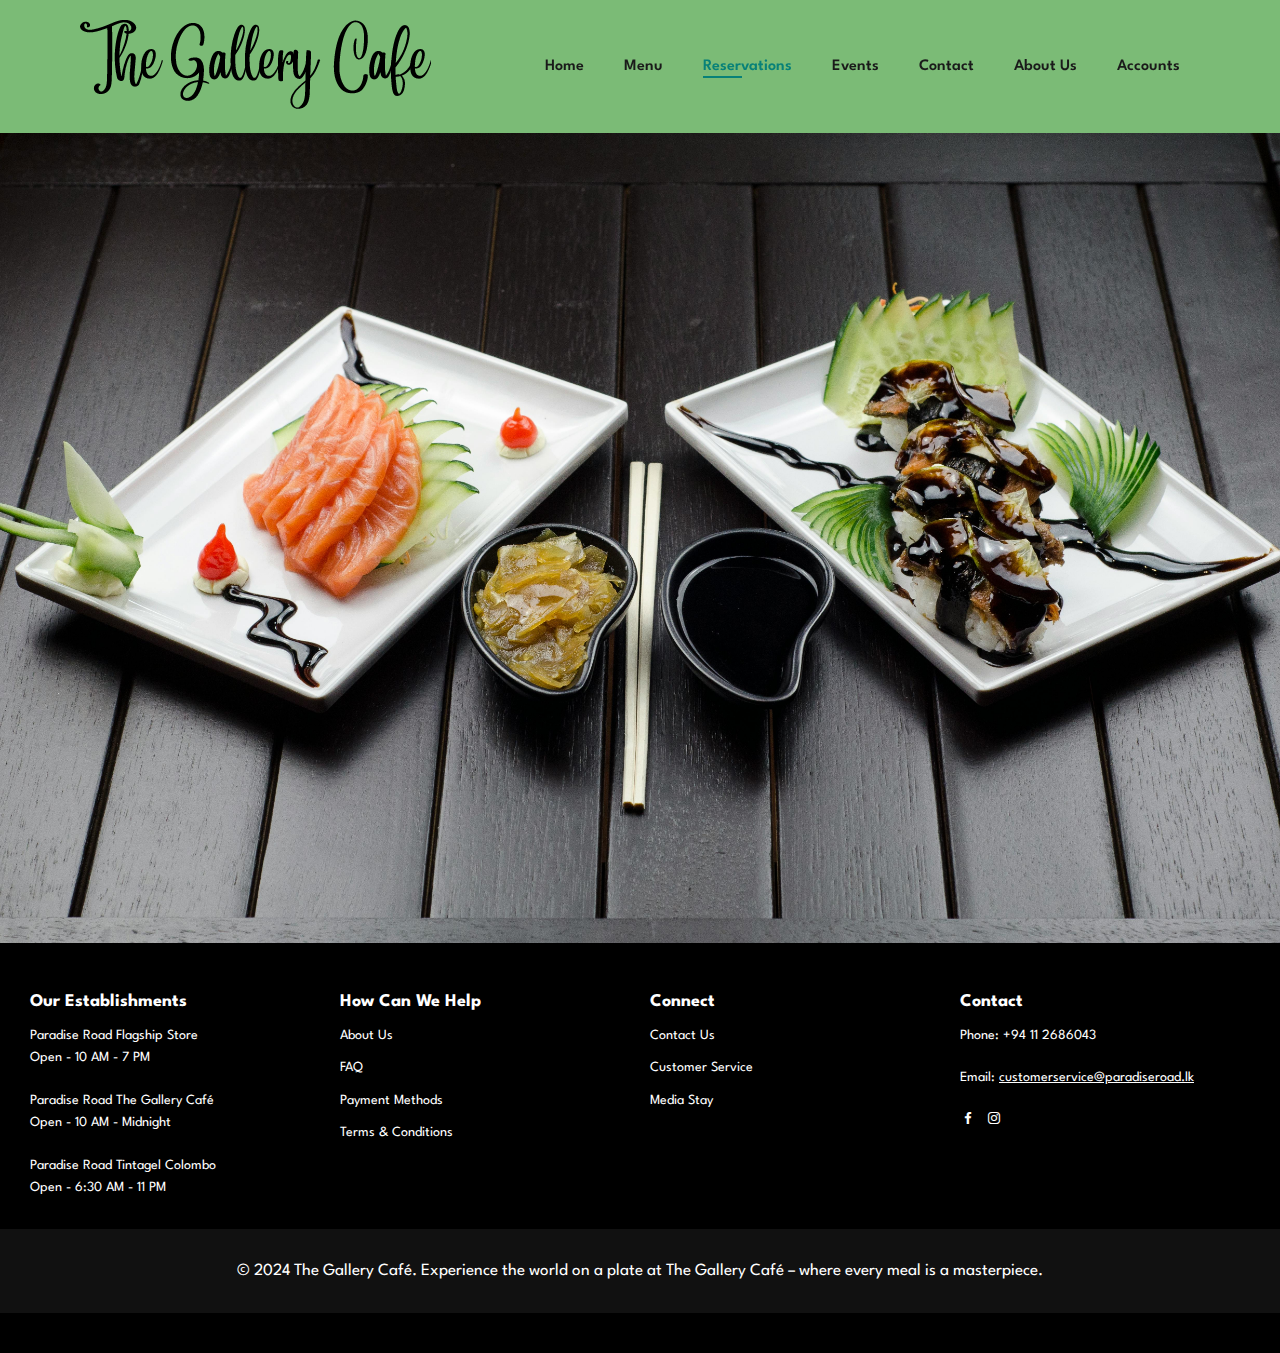
<file: TheGalleryCafe/reservation.html>
<!DOCTYPE html>
<html lang="en">
<head>
    <meta charset="UTF-8">
    <meta http-equiv="X-UA-Compatible" content="IE=edge">
    <meta name="viewport" content="width=device-width, initial-scale=1.0">
    <link rel="stylesheet" href='https://unpkg.com/boxicons@2.1.4/css/boxicons.min.css'>
    <title>The Gallery Cafe</title>
    <link rel="stylesheet" href="reservation.css">
</head>
<body>
    <section id="header">
        <a href="#"><img src="images/logo.png" class="logo" alt=""></a>

        <div>
            <ul id="navbar">
                <li><a href="index.html">Home</a></li>
                <li><a href="menu.html">Menu</a></li>
                <li><a class="active" href="reservation.html">Reservations</a></li>
                <li><a href="events.html">Events</a></li>
                <li><a href="contact.html">Contact</a></li>
                <li><a href="about.html">About Us</a></li>
                <li><a href="account.html">Accounts</a></li>
   
            </ul>
        </div>
    </section>

    <section id="bg"></section>

    <footer>
        <div class="footer-container">
            <div class="footer-section">
                <h3>Our Establishments</h3>
                <p>Paradise Road Flagship Store<br>Open - 10 AM - 7 PM</p>
                <p>Paradise Road The Gallery Café<br>Open - 10 AM - Midnight</p>
                <p>Paradise Road Tintagel Colombo<br>Open - 6:30 AM - 11 PM</p>
            </div>
            <div class="footer-section">
                <h3>How Can We Help</h3>
                <ul>
                    <li><a href="#">About Us</a></li>
                    <li><a href="#">FAQ</a></li>
                    <li><a href="#">Payment Methods</a></li>
                    <li><a href="#">Terms & Conditions</a></li>
                </ul>
            </div>
            <div class="footer-section">
                <h3>Connect</h3>
                <ul>
                    <li><a href="#">Contact Us</a></li>
                    <li><a href="#">Customer Service</a></li>
                    <li><a href="#">Media Stay</a></li>
                </ul>
            </div>
            <div class="footer-section">
                <h3>Contact</h3>
                <p>Phone: +94 11 2686043</p>
                <p>Email: <a href="mailto:customerservice@paradiseroad.lk">customerservice@paradiseroad.lk</a></p>
                <div class="social-media">
                    <i class='bx bxl-facebook'></i>
                    <i class='bx bxl-instagram'></i>
                </div>
                
            </div>
        </div>
        <div class="footer-bottom">
            <p>&copy; 2024 The Gallery Café. Experience the world on a plate at The Gallery Café – where every meal is a masterpiece.</p>
        </div>
    </footer>
    
    
    
</body>
</html>
</file>
<file: TheGalleryCafe/style.css>
@import url("https://fonts.googleapis.com/css2?family=Spartan:wght@100;200;300;400;500;600;700;800;900&display=swap");
* {
  margin: 0;
  padding: 0;
  box-sizing: border-box;
  font-family: "Spartan", sans-serif;
}
html {
    scroll-behavior: smooth;
  }

p {
  font-size: 17px;
  color: #ffffff;
  margin: 15px 0 20px 0;
  line-height: 44px;
}

.section-p1 {
  padding: 40px 80px;
}

.section-m1 {
  margin: 40px 0;
}

body {
  width: 100%;
}
#header {
    display: flex;
    align-items: center;
    justify-content: space-between;
    padding: 20px 80px;
    background: rgb(123, 187, 118);
    box-shadow: 0 5px 15px rgba(0, 0, 0, 0.06);
    z-index: 999;
    position: sticky;
    top: 0;
    left: 0;
  }
  
  #navbar {
    display: flex;
    align-items: center;
    justify-content: center;
  }
  
  #navbar li {
    list-style: none;
    padding: 0 20px;
    position: relative;
  }
  
  #navbar li a {
    text-decoration: none;
    font-size: 16px;
    font-weight: 600;
    color: #1a1a1a;
    transition: 0.3s ease;
  }
  
  #navbar li a:hover,
  #navbar li a.active {
    color: #088178;
  }
  
  #navbar li a.active::after,
  #navbar li a:hover::after {
    content: "";
    width: 30%;
    height: 2px;
    background: #088178;
    position: absolute;
    bottom: -4px;
    left: 20px;
  }

  #bg {
    background-image: url(images/bgm.jpg);
    height: 90vh;
    width: 100%;
    background-size: cover;
    background-position: top 25% right 0;
    padding: 0 80px;
    display: flex;
    flex-direction: column;
    align-items: flex-start;
    justify-content: center;
  }

  #our-story {
    background-color: black;
    height: 90vh;
    width: 100%;
    background-size: cover;
    padding: 0 80px;
    display: flex;
    flex-direction: column;
    align-items: flex-start;
    justify-content: center;
    text-align: center;
  }

  .gallery {
    display: flex;
    flex-wrap: wrap;
    gap: 10px;
    justify-content: center;
    background-color: #000000;
    padding: 20px;
}

.gallery-item {
    box-sizing: border-box;
    overflow: hidden;
}

.gallery-item img {
    display: block;
    width: 100%;
    height: auto;
    transition: transform 0.3s ease-in-out;
}

.gallery-item.large {
    flex: 2 1 60%;
}

.gallery-item.small {
    flex: 1 1 30%;
}

.gallery-item img:hover {
    transform: scale(1.05);
}

footer {
  background-color: #000;
  color: #fff;
  padding: 40px 0;
  font-family: Arial, sans-serif;
}

.footer-container {
  display: flex;
  justify-content: space-around;
  flex-wrap: wrap;
  padding: 0 20px;
}

.footer-section {
  flex: 1;
  min-width: 200px;
  margin: 10px;
}

.footer-section h3 {
  font-size: 18px;
  margin-bottom: 15px;
}

.footer-section p, .footer-section ul, .footer-section a {
  color: #fff;
  font-size: 14px;
  line-height: 1.6;
}

.footer-section ul {
  list-style-type: none;
  padding: 0;
}

.footer-section ul li {
  margin-bottom: 10px;
}

.footer-section ul li a {
  text-decoration: none;
  color: #fff;
  transition: color 0.3s ease;
}

.footer-section ul li a:hover {
  color: #ccc;
}

.footer-section .social-media {
  display: flex;
  gap: 10px;
  margin-top: 10px;
}

.footer-section .social-media a img {
  width: 24px;
  height: 24px;
  filter: brightness(0) invert(1);
  transition: filter 0.3s ease;
}

.footer-section .social-media a:hover img {
  filter: brightness(0.7) invert(1);
}

.footer-section .subscribe-btn {
  margin-top: 15px;
  background-color: #444;
  color: #fff;
  border: none;
  padding: 10px 20px;
  cursor: pointer;
  transition: background-color 0.3s ease;
}


.footer-bottom {
  text-align: center;
  padding: 20px;
  background-color: #111;
  font-size: 14px;
}

.footer-bottom p {
  margin: 0;
}
</file>
<file: TheGalleryCafe/about.css>
@import url("https://fonts.googleapis.com/css2?family=Spartan:wght@100;200;300;400;500;600;700;800;900&display=swap");
* {
  margin: 0;
  padding: 0;
  box-sizing: border-box;
  font-family: "Spartan", sans-serif;
}
html {
    scroll-behavior: smooth;
  }


.section-p1 {
  padding: 40px 80px;
}

.section-m1 {
  margin: 40px 0;
}

body {
  width: 100%;
}
#header {
    display: flex;
    align-items: center;
    justify-content: space-between;
    padding: 20px 80px;
    background: rgb(123, 187, 118);
    box-shadow: 0 5px 15px rgba(0, 0, 0, 0.06);
    z-index: 999;
    position: sticky;
    top: 0;
    left: 0;
  }
  
  #navbar {
    display: flex;
    align-items: center;
    justify-content: center;
  }
  
  #navbar li {
    list-style: none;
    padding: 0 20px;
    position: relative;
  }
  
  #navbar li a {
    text-decoration: none;
    font-size: 16px;
    font-weight: 600;
    color: #1a1a1a;
    transition: 0.3s ease;
  }
  
  #navbar li a:hover,
  #navbar li a.active {
    color: #088178;
  }
  
  #navbar li a.active::after,
  #navbar li a:hover::after {
    content: "";
    width: 30%;
    height: 2px;
    background: #088178;
    position: absolute;
    bottom: -4px;
    left: 20px;
  }

  .container {
    background: #1a1a1a;
    display: flex;
    flex-wrap: wrap;
    max-width: 1500px;
    margin: 0 auto;
    padding: 20px;
    align-items: center;
}

.text-section {
    flex: 1;
    padding: 20px;
    min-width: 300px;
}

.image-section {
    flex: 1;
    padding: 20px;
    min-width: 300px;
}

.image-section img {
    width: 100%;
    height: auto;
}

h1 {
    color: #ccc;
    font-size: 2.5em;
    margin-bottom: 20px;
}

p {
  font-size: 17px;
  color: #ffffff;
  margin: 15px 0 20px 0;
  line-height: 44px;
}


  footer {
    background-color: #000;
    color: #fff;
    padding: 40px 0;
    font-family: Arial, sans-serif;
  }
  
  .footer-container {
    display: flex;
    justify-content: space-around;
    flex-wrap: wrap;
    padding: 0 20px;
  }
  
  .footer-section {
    flex: 1;
    min-width: 200px;
    margin: 10px;
  }
  
  .footer-section h3 {
    font-size: 18px;
    margin-bottom: 15px;
  }
  
  .footer-section p, .footer-section ul, .footer-section a {
    color: #fff;
    font-size: 14px;
    line-height: 1.6;
  }
  
  .footer-section ul {
    list-style-type: none;
    padding: 0;
  }
  
  .footer-section ul li {
    margin-bottom: 10px;
  }
  
  .footer-section ul li a {
    text-decoration: none;
    color: #fff;
    transition: color 0.3s ease;
  }
  
  .footer-section ul li a:hover {
    color: #ccc;
  }
  
  .footer-section .social-media {
    display: flex;
    gap: 10px;
    margin-top: 10px;
  }
  
  .footer-section .social-media a img {
    width: 24px;
    height: 24px;
    filter: brightness(0) invert(1);
    transition: filter 0.3s ease;
  }
  
  .footer-section .social-media a:hover img {
    filter: brightness(0.7) invert(1);
  }
  
  .footer-section .subscribe-btn {
    margin-top: 15px;
    background-color: #444;
    color: #fff;
    border: none;
    padding: 10px 20px;
    cursor: pointer;
    transition: background-color 0.3s ease;
  }
  
  
  .footer-bottom {
    text-align: center;
    padding: 20px;
    background-color: #111;
    font-size: 14px;
  }
  
  .footer-bottom p {
    margin: 0;
  }
</file>
<file: TheGalleryCafe/account.css>
@import url("https://fonts.googleapis.com/css2?family=Spartan:wght@100;200;300;400;500;600;700;800;900&display=swap");
* {
  margin: 0;
  padding: 0;
  box-sizing: border-box;
  font-family: "Spartan", sans-serif;
}
html {
    scroll-behavior: smooth;
  }

p {
  font-size: 17px;
  color: #ffffff;
  margin: 15px 0 20px 0;
  line-height: 44px;
}

.section-p1 {
  padding: 40px 80px;
}

.section-m1 {
  margin: 40px 0;
}

body {
  width: 100%;
}
#header {
    display: flex;
    align-items: center;
    justify-content: space-between;
    padding: 20px 80px;
    background: rgb(123, 187, 118);
    box-shadow: 0 5px 15px rgba(0, 0, 0, 0.06);
    z-index: 999;
    position: sticky;
    top: 0;
    left: 0;
  }
  
  #navbar {
    display: flex;
    align-items: center;
    justify-content: center;
  }
  
  #navbar li {
    list-style: none;
    padding: 0 20px;
    position: relative;
  }
  
  #navbar li a {
    text-decoration: none;
    font-size: 16px;
    font-weight: 600;
    color: #1a1a1a;
    transition: 0.3s ease;
  }
  
  #navbar li a:hover,
  #navbar li a.active {
    color: #088178;
  }
  
  #navbar li a.active::after,
  #navbar li a:hover::after {
    content: "";
    width: 30%;
    height: 2px;
    background: #088178;
    position: absolute;
    bottom: -4px;
    left: 20px;
  }

  .container {
    background: #fff;
    border-radius: 10px;
    box-shadow: 0 14px 28px rgba(0,0,0,0.25), 0 10px 10px rgba(0,0,0,0.22);
    display: flex;
    justify-content: center;
    align-items: center;
    width: 768px;
    max-width: 100%;
    min-height: 480px;
}

.form-container {
    padding: 50px;
}

input {
    background: #eee;
    border: none;
    padding: 12px 15px;
    margin: 8px 0;
    width: 100%;
}

button {
    border-radius: 20px;
    border: 1px solid #ff4b2b;
    background: #ff4b2b;
    color: white;
    font-size: 12px;
    font-weight: bold;
    padding: 12px 45px;
    letter-spacing: 1px;
    text-transform: uppercase;
    transition: transform 80ms ease-in;
}

button:active {
    transform: scale(0.95);
}

button:focus {
    outline: none;
}

  footer {
    background-color: #000;
    color: #fff;
    padding: 40px 0;
    font-family: Arial, sans-serif;
  }
  
  .footer-container {
    display: flex;
    justify-content: space-around;
    flex-wrap: wrap;
    padding: 0 20px;
  }
  
  .footer-section {
    flex: 1;
    min-width: 200px;
    margin: 10px;
  }
  
  .footer-section h3 {
    font-size: 18px;
    margin-bottom: 15px;
  }
  
  .footer-section p, .footer-section ul, .footer-section a {
    color: #fff;
    font-size: 14px;
    line-height: 1.6;
  }
  
  .footer-section ul {
    list-style-type: none;
    padding: 0;
  }
  
  .footer-section ul li {
    margin-bottom: 10px;
  }
  
  .footer-section ul li a {
    text-decoration: none;
    color: #fff;
    transition: color 0.3s ease;
  }
  
  .footer-section ul li a:hover {
    color: #ccc;
  }
  
  .footer-section .social-media {
    display: flex;
    gap: 10px;
    margin-top: 10px;
  }
  
  .footer-section .social-media a img {
    width: 24px;
    height: 24px;
    filter: brightness(0) invert(1);
    transition: filter 0.3s ease;
  }
  
  .footer-section .social-media a:hover img {
    filter: brightness(0.7) invert(1);
  }
  
  .footer-section .subscribe-btn {
    margin-top: 15px;
    background-color: #444;
    color: #fff;
    border: none;
    padding: 10px 20px;
    cursor: pointer;
    transition: background-color 0.3s ease;
  }
  
  
  .footer-bottom {
    text-align: center;
    padding: 20px;
    background-color: #111;
    font-size: 14px;
  }
  
  .footer-bottom p {
    margin: 0;
  }
</file>
<file: TheGalleryCafe/contact.css>
@import url("https://fonts.googleapis.com/css2?family=Spartan:wght@100;200;300;400;500;600;700;800;900&display=swap");
* {
  margin: 0;
  padding: 0;
  box-sizing: border-box;
  font-family: "Spartan", sans-serif;
}
html {
    scroll-behavior: smooth;
  }

p {
  font-size: 17px;
  color: #ffffff;
  margin: 15px 0 20px 0;
  line-height: 44px;
}

.section-p1 {
  padding: 40px 80px;
}

.section-m1 {
  margin: 40px 0;
}

body {
  width: 100%;
}
#header {
    display: flex;
    align-items: center;
    justify-content: space-between;
    padding: 20px 80px;
    background: rgb(123, 187, 118);
    box-shadow: 0 5px 15px rgba(0, 0, 0, 0.06);
    z-index: 999;
    position: sticky;
    top: 0;
    left: 0;
  }
  
  #navbar {
    display: flex;
    align-items: center;
    justify-content: center;
  }
  
  #navbar li {
    list-style: none;
    padding: 0 20px;
    position: relative;
  }
  
  #navbar li a {
    text-decoration: none;
    font-size: 16px;
    font-weight: 600;
    color: #1a1a1a;
    transition: 0.3s ease;
  }
  
  #navbar li a:hover,
  #navbar li a.active {
    color: #088178;
  }
  
  #navbar li a.active::after,
  #navbar li a:hover::after {
    content: "";
    width: 30%;
    height: 2px;
    background: #088178;
    position: absolute;
    bottom: -4px;
    left: 20px;
  }

  #bg{
    background-image: url(images/17.jpg);
    height: 90vh;
    width: 100%;
    background-size: cover;
    background-position: top 25% right 0;
    padding: 0 80px;
    display: flex;
    flex-direction: column;
    align-items: flex-start;
    justify-content: center;
  }

  footer {
    background-color: #000;
    color: #fff;
    padding: 40px 0;
    font-family: Arial, sans-serif;
  }
  
  .footer-container {
    display: flex;
    justify-content: space-around;
    flex-wrap: wrap;
    padding: 0 20px;
  }
  
  .footer-section {
    flex: 1;
    min-width: 200px;
    margin: 10px;
  }
  
  .footer-section h3 {
    font-size: 18px;
    margin-bottom: 15px;
  }
  
  .footer-section p, .footer-section ul, .footer-section a {
    color: #fff;
    font-size: 14px;
    line-height: 1.6;
  }
  
  .footer-section ul {
    list-style-type: none;
    padding: 0;
  }
  
  .footer-section ul li {
    margin-bottom: 10px;
  }
  
  .footer-section ul li a {
    text-decoration: none;
    color: #fff;
    transition: color 0.3s ease;
  }
  
  .footer-section ul li a:hover {
    color: #ccc;
  }
  
  .footer-section .social-media {
    display: flex;
    gap: 10px;
    margin-top: 10px;
  }
  
  .footer-section .social-media a img {
    width: 24px;
    height: 24px;
    filter: brightness(0) invert(1);
    transition: filter 0.3s ease;
  }
  
  .footer-section .social-media a:hover img {
    filter: brightness(0.7) invert(1);
  }
  
  .footer-section .subscribe-btn {
    margin-top: 15px;
    background-color: #444;
    color: #fff;
    border: none;
    padding: 10px 20px;
    cursor: pointer;
    transition: background-color 0.3s ease;
  }
  
  
  .footer-bottom {
    text-align: center;
    padding: 20px;
    background-color: #111;
    font-size: 14px;
  }
  
  .footer-bottom p {
    margin: 0;
  }
</file>
<file: TheGalleryCafe/events.css>
@import url("https://fonts.googleapis.com/css2?family=Spartan:wght@100;200;300;400;500;600;700;800;900&display=swap");
* {
  margin: 0;
  padding: 0;
  box-sizing: border-box;
  font-family: "Spartan", sans-serif;
}
html {
    scroll-behavior: smooth;
  }

h4{
    font-size: 30px;
    color: #92cac7;
}

p {
  font-size: 17px;
  color: #ffffff;
  margin: 15px 0 20px 0;
  line-height: 44px;
}

.section-p1 {
  padding: 40px 80px;
}

.section-m1 {
  margin: 40px 0;
}

body {
  width: 100%;
}
#header {
    display: flex;
    align-items: center;
    justify-content: space-between;
    padding: 20px 80px;
    background: rgb(123, 187, 118);
    box-shadow: 0 5px 15px rgba(0, 0, 0, 0.06);
    z-index: 999;
    position: sticky;
    top: 0;
    left: 0;
  }
  
  #navbar {
    display: flex;
    align-items: center;
    justify-content: center;
  }
  
  #navbar li {
    list-style: none;
    padding: 0 20px;
    position: relative;
  }
  
  #navbar li a {
    text-decoration: none;
    font-size: 16px;
    font-weight: 600;
    color: #1a1a1a;
    transition: 0.3s ease;
  }
  
  #navbar li a:hover,
  #navbar li a.active {
    color: #088178;
  }
  
  #navbar li a.active::after,
  #navbar li a:hover::after {
    content: "";
    width: 30%;
    height: 2px;
    background: #088178;
    position: absolute;
    bottom: -4px;
    left: 20px;
  }

  #bg{
    background-image: url(images/wedding.jpg);
    height: 90vh;
    width: 100%;
    background-size: cover;
    background-position: top 25% right 0;
    padding: 0 80px;
    display: flex;
    flex-direction: column;
    align-items: flex-start;
    justify-content: center;
  }

  #weddings {
    background-color: #1a1a1a;
    height: 90vh;
    width: 100%;
    background-size: cover;
    padding: 0 80px;
    display: flex;
    flex-direction: column;
    align-items: flex-start;
    justify-content: center;
    text-align: center;
  }

  #bg2{
    background-image: url(images/party.jpg);
    height: 90vh;
    width: 100%;
    background-size: cover;
    background-position: top 25% right 0;
    padding: 0 80px;
    display: flex;
    flex-direction: column;
    align-items: flex-start;
    justify-content: center;
  }

  #gets {
    background-color: #1a1a1a;
    height: 90vh;
    width: 100%;
    background-size: cover;
    padding: 0 80px;
    display: flex;
    flex-direction: column;
    align-items: flex-start;
    justify-content: center;
    text-align: center;
  }

  #bg3{
    background-image: url(images/dining.png);
    height: 90vh;
    width: 100%;
    background-size: cover;
    background-position: top 25% right 0;
    padding: 0 80px;
    display: flex;
    flex-direction: column;
    align-items: flex-start;
    justify-content: center;
  }

  #dining {
    background-color: #1a1a1a;
    height: 90vh;
    width: 100%;
    background-size: cover;
    padding: 0 80px;
    display: flex;
    flex-direction: column;
    align-items: flex-start;
    justify-content: center;
    text-align: center;
  }

  footer {
    background-color: #000;
    color: #fff;
    padding: 40px 0;
    font-family: Arial, sans-serif;
  }
  
  .footer-container {
    display: flex;
    justify-content: space-around;
    flex-wrap: wrap;
    padding: 0 20px;
  }
  
  .footer-section {
    flex: 1;
    min-width: 200px;
    margin: 10px;
  }
  
  .footer-section h3 {
    font-size: 18px;
    margin-bottom: 15px;
  }
  
  .footer-section p, .footer-section ul, .footer-section a {
    color: #fff;
    font-size: 14px;
    line-height: 1.6;
  }
  
  .footer-section ul {
    list-style-type: none;
    padding: 0;
  }
  
  .footer-section ul li {
    margin-bottom: 10px;
  }
  
  .footer-section ul li a {
    text-decoration: none;
    color: #fff;
    transition: color 0.3s ease;
  }
  
  .footer-section ul li a:hover {
    color: #ccc;
  }
  
  .footer-section .social-media {
    display: flex;
    gap: 10px;
    margin-top: 10px;
  }
  
  .footer-section .social-media a img {
    width: 24px;
    height: 24px;
    filter: brightness(0) invert(1);
    transition: filter 0.3s ease;
  }
  
  .footer-section .social-media a:hover img {
    filter: brightness(0.7) invert(1);
  }
  
  .footer-section .subscribe-btn {
    margin-top: 15px;
    background-color: #444;
    color: #fff;
    border: none;
    padding: 10px 20px;
    cursor: pointer;
    transition: background-color 0.3s ease;
  }
  
  
  .footer-bottom {
    text-align: center;
    padding: 20px;
    background-color: #111;
    font-size: 14px;
  }
  
  .footer-bottom p {
    margin: 0;
  }
</file>
<file: TheGalleryCafe/menu.css>
@import url("https://fonts.googleapis.com/css2?family=Spartan:wght@100;200;300;400;500;600;700;800;900&display=swap");
* {
  margin: 0;
  padding: 0;
  box-sizing: border-box;
  font-family: "Spartan", sans-serif;
}
html {
    scroll-behavior: smooth;
  }
h4{
  font-size: 30px;
}

h5{
  font-size: 25px;
  color: #ddd;
}

p {
  font-size: 17px;
  color: #ffffff;
  margin: 15px 0 20px 0;
  line-height: 44px;
}

.section-p1 {
  padding: 40px 80px;
}

.section-m1 {
  margin: 40px 0;
}

body {
  width: 100%;
  background: #1a1a1a;
}
#header {
    display: flex;
    align-items: center;
    justify-content: space-between;
    padding: 20px 80px;
    background: rgb(123, 187, 118);
    box-shadow: 0 5px 15px rgba(0, 0, 0, 0.06);
    z-index: 999;
    position: sticky;
    top: 0;
    left: 0;
  }
  
  #navbar {
    display: flex;
    align-items: center;
    justify-content: center;
  }
  
  #navbar li {
    list-style: none;
    padding: 0 20px;
    position: relative;
  }
  
  #navbar li a {
    text-decoration: none;
    font-size: 16px;
    font-weight: 600;
    color: #1a1a1a;
    transition: 0.3s ease;
  }
  
  #navbar li a:hover,
  #navbar li a.active {
    color: #088178;
  }
  
  #navbar li a.active::after,
  #navbar li a:hover::after {
    content: "";
    width: 30%;
    height: 2px;
    background: #088178;
    position: absolute;
    bottom: -4px;
    left: 20px;
  }

  #search-bar {
    text-align: center;
    margin: 20px 0;
}

#food-search {
    width: 50%;
    padding: 10px;
    font-size: 16px;
}

  #type1 {
    text-align: center;
  }

  #type1 .pro-container{
    display: flex;
    justify-content: space-between;
    padding-top: 20px;
  }
  
  #type1 .pro {
    width: 23%;
    min-width: 250px;
    padding: 10px 12px;
    background: #2b2d2c;
    border: 1px solid #cce7d0;
    border-radius: 25px;
    cursor: pointer;
    box-shadow: 20px 20px 30px rgba(0, 0, 0, 0.02);
    margin: 15px 0;
    transition: 0.2s ease;
  }
  
  #type1 .pro:hover{
    box-shadow: 20px 20px 30px rgba(0, 0, 0, 0.06);
  }
  
  #type1 .pro img {
    width: 100%;
    border-radius: 20px;
  }
  #type1 .button {
    margin-top: 10px;
    padding: 10px 20px;
    font-size: 1em;
    background-color: #4CAF50;
    color: white;
    border: none;
    border-radius: 5px;
    cursor: pointer;
}
#type1 .button:hover {
    background-color: #45a049;
}

.menu-container {
    width: 80%;
    margin: 50px auto;
    background-color: white;
    padding: 20px;
    box-shadow: 0 0 10px rgba(0, 0, 0, 0.1);
}


.menu-table {
    width: 100%;
    border-collapse: collapse;
}

.menu-table th, .menu-table td {
    border: 1px solid #ddd;
    padding: 12px;
    text-align: left;
}

.menu-table th {
    background-color: #333;
    color: white;
}

.menu-table tr:nth-child(even) {
    background-color: #f2f2f2;
}

.menu-table tr:hover {
    background-color: #ddd;
}

.order-button {
    background-color: #4CAF50;
    color: white;
    padding: 10px 20px;
    border: none;
    cursor: pointer;
    text-align: center;
    text-decoration: none;
    display: inline-block;
    font-size: 16px;
    transition: background-color 0.3s ease;
}

.order-button:hover {
    background-color: #45a049;
}

.ordering-foods {
    padding: 50px;
    text-align: center;
}

.ordering img {
    max-width: 100%;
    height: auto;
}

.container {
  background: #afeba8;
  border-radius: 10px;
  box-shadow: 0 14px 28px rgba(0,0,0,0.25), 0 10px 10px rgba(0,0,0,0.22);
  display: flex;
  justify-content: center;
  align-items: center;
  width: 1500px;
  max-width: 100%;
  min-height: 480px;
}

.form-container {
  padding: 100px;
}

input {
  background: #eee;
  border: none;
  padding: 12px 15px;
  margin: 8px 0;
  width: 100%;
}

button {
  border-radius: 20px;
  border: 1px solid #ff4b2b;
  background: #ff4b2b;
  color: white;
  font-size: 12px;
  font-weight: bold;
  padding: 12px 45px;
  letter-spacing: 1px;
  text-transform: uppercase;
  transition: transform 80ms ease-in;
}

button:active {
  transform: scale(0.95);
}

button:focus {
  outline: none;
}


footer {
  background-color: #000;
  color: #fff;
  padding: 40px 0;
  font-family: Arial, sans-serif;
}

.footer-container {
  display: flex;
  justify-content: space-around;
  flex-wrap: wrap;
  padding: 0 20px;
}

.footer-section {
  flex: 1;
  min-width: 200px;
  margin: 10px;
}

.footer-section h3 {
  font-size: 18px;
  margin-bottom: 15px;
}

.footer-section p, .footer-section ul, .footer-section a {
  color: #fff;
  font-size: 14px;
  line-height: 1.6;
}

.footer-section ul {
  list-style-type: none;
  padding: 0;
}

.footer-section ul li {
  margin-bottom: 10px;
}

.footer-section ul li a {
  text-decoration: none;
  color: #fff;
  transition: color 0.3s ease;
}

.footer-section ul li a:hover {
  color: #ccc;
}

.footer-section .social-media {
  display: flex;
  gap: 10px;
  margin-top: 10px;
}

.footer-section .social-media a img {
  width: 24px;
  height: 24px;
  filter: brightness(0) invert(1);
  transition: filter 0.3s ease;
}

.footer-section .social-media a:hover img {
  filter: brightness(0.7) invert(1);
}

.footer-section .subscribe-btn {
  margin-top: 15px;
  background-color: #444;
  color: #fff;
  border: none;
  padding: 10px 20px;
  cursor: pointer;
  transition: background-color 0.3s ease;
}


.footer-bottom {
  text-align: center;
  padding: 20px;
  background-color: #111;
  font-size: 14px;
}

.footer-bottom p {
  margin: 0;
}
</file>
<file: TheGalleryCafe/reservation.css>
@import url("https://fonts.googleapis.com/css2?family=Spartan:wght@100;200;300;400;500;600;700;800;900&display=swap");
* {
  margin: 0;
  padding: 0;
  box-sizing: border-box;
  font-family: "Spartan", sans-serif;
}
html {
    scroll-behavior: smooth;
  }

p {
  font-size: 17px;
  color: #ffffff;
  margin: 15px 0 20px 0;
  line-height: 44px;
}

.section-p1 {
  padding: 40px 80px;
}

.section-m1 {
  margin: 40px 0;
}

body {
  width: 100%;
}
#header {
    display: flex;
    align-items: center;
    justify-content: space-between;
    padding: 20px 80px;
    background: rgb(123, 187, 118);
    box-shadow: 0 5px 15px rgba(0, 0, 0, 0.06);
    z-index: 999;
    position: sticky;
    top: 0;
    left: 0;
  }
  
  #navbar {
    display: flex;
    align-items: center;
    justify-content: center;
  }
  
  #navbar li {
    list-style: none;
    padding: 0 20px;
    position: relative;
  }
  
  #navbar li a {
    text-decoration: none;
    font-size: 16px;
    font-weight: 600;
    color: #1a1a1a;
    transition: 0.3s ease;
  }
  
  #navbar li a:hover,
  #navbar li a.active {
    color: #088178;
  }
  
  #navbar li a.active::after,
  #navbar li a:hover::after {
    content: "";
    width: 30%;
    height: 2px;
    background: #088178;
    position: absolute;
    bottom: -4px;
    left: 20px;
  }

  #bg {
    background-image: url(images/12.jpg);
    height: 90vh;
    width: 100%;
    background-size: cover;
    background-position: top 25% right 0;
    padding: 0 80px;
    display: flex;
    flex-direction: column;
    align-items: flex-start;
    justify-content: center;
  }

  footer {
    background-color: #000;
    color: #fff;
    padding: 40px 0;
    font-family: Arial, sans-serif;
  }
  
  .footer-container {
    display: flex;
    justify-content: space-around;
    flex-wrap: wrap;
    padding: 0 20px;
  }
  
  .footer-section {
    flex: 1;
    min-width: 200px;
    margin: 10px;
  }
  
  .footer-section h3 {
    font-size: 18px;
    margin-bottom: 15px;
  }
  
  .footer-section p, .footer-section ul, .footer-section a {
    color: #fff;
    font-size: 14px;
    line-height: 1.6;
  }
  
  .footer-section ul {
    list-style-type: none;
    padding: 0;
  }
  
  .footer-section ul li {
    margin-bottom: 10px;
  }
  
  .footer-section ul li a {
    text-decoration: none;
    color: #fff;
    transition: color 0.3s ease;
  }
  
  .footer-section ul li a:hover {
    color: #ccc;
  }
  
  .footer-section .social-media {
    display: flex;
    gap: 10px;
    margin-top: 10px;
  }
  
  .footer-section .social-media a img {
    width: 24px;
    height: 24px;
    filter: brightness(0) invert(1);
    transition: filter 0.3s ease;
  }
  
  .footer-section .social-media a:hover img {
    filter: brightness(0.7) invert(1);
  }
  
  .footer-section .subscribe-btn {
    margin-top: 15px;
    background-color: #444;
    color: #fff;
    border: none;
    padding: 10px 20px;
    cursor: pointer;
    transition: background-color 0.3s ease;
  }
  
  
  .footer-bottom {
    text-align: center;
    padding: 20px;
    background-color: #111;
    font-size: 14px;
  }
  
  .footer-bottom p {
    margin: 0;
  }
</file>
